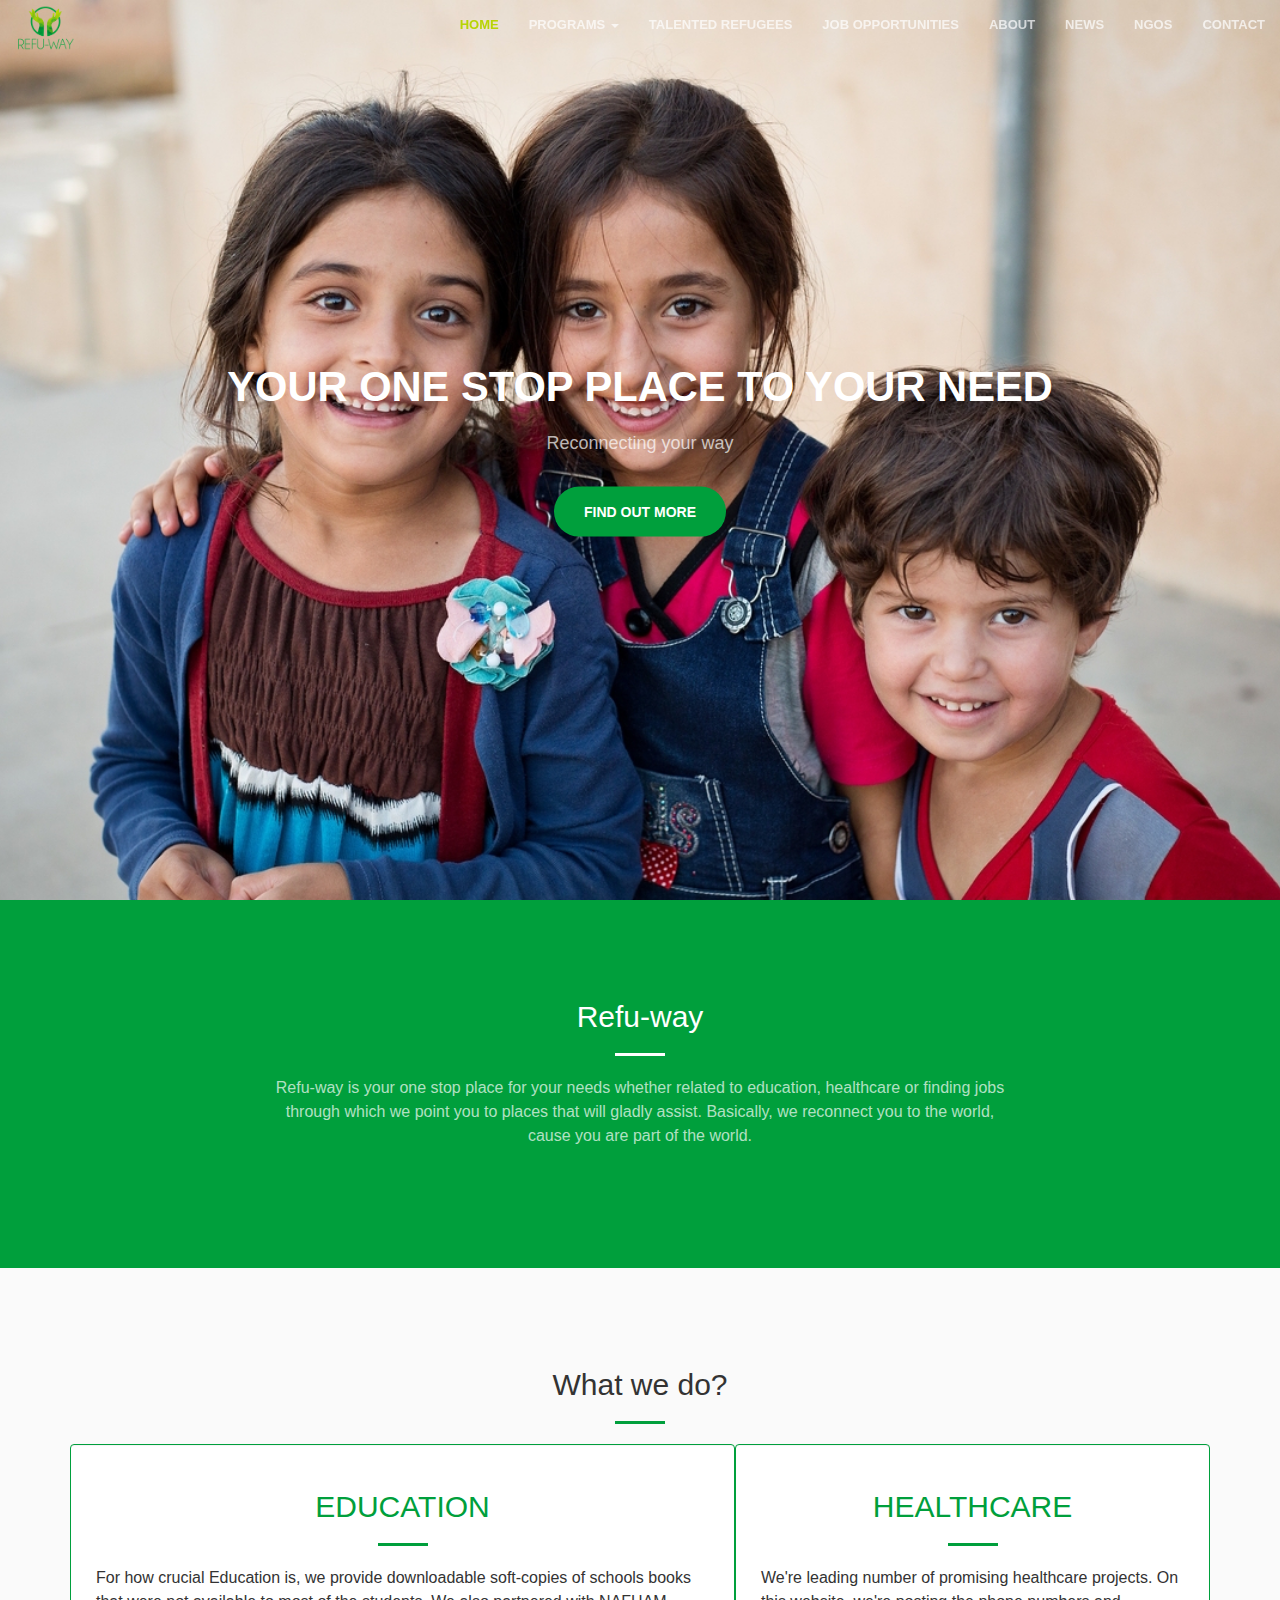
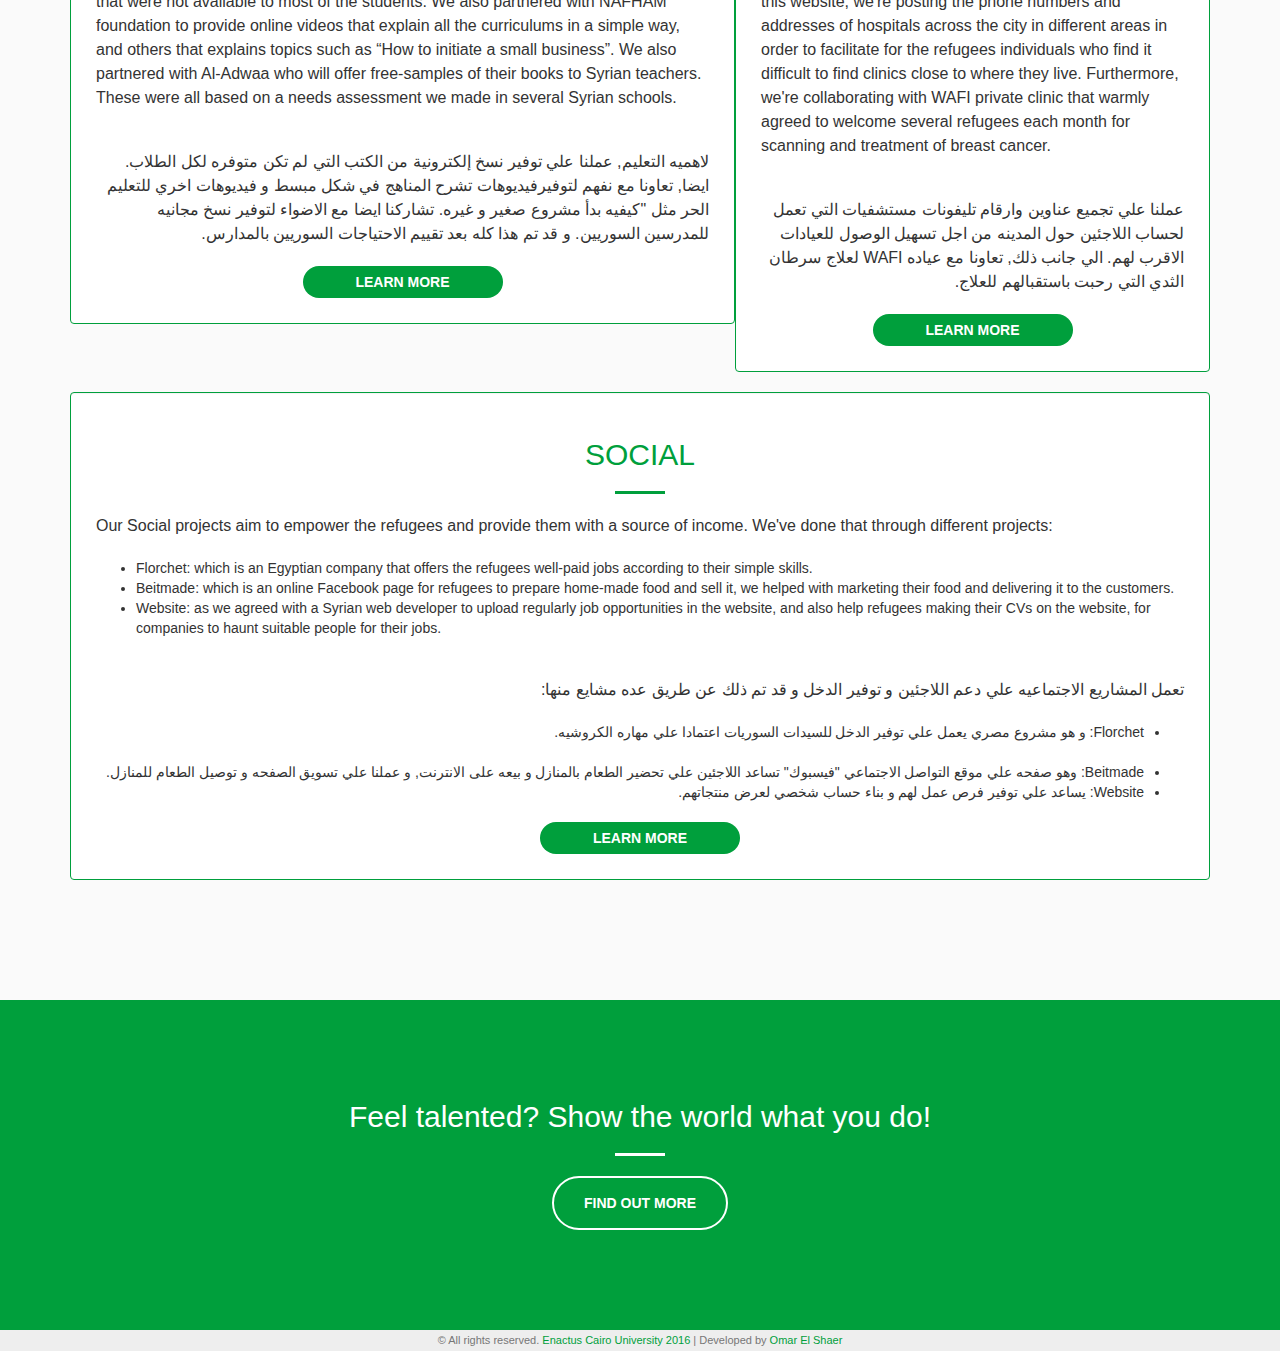
<file: index.html>
<!DOCTYPE html>
<html lang="en">
    <head>
        <meta charset="utf-8">
        <title>Refu-Way</title>
        <meta name="description" content="">
        <meta name="author" content="">
        <meta name="twitter:card" value="summary">
        <meta property="og:title" content="" />
        <meta property="og:url" content="/"/>
        <meta property="og:image" content="" />
        <link rel="shortcut icon" href="">
        <meta name="viewport" content="width=device-width, initial-scale=1.0, maximum-scale=1.0, user-scalable=no" />
        <meta name="apple-mobile-web-app-status-bar-style" content="black" />
        <link rel="stylesheet" href="css/bootstrap.css">
        <link rel="stylesheet" href="css/style.css">
    </head>

<body id="page-top">

    <nav id="mainNav" class="navbar navbar-default navbar-fixed-top">
        <div class="container-fluid">
            <!-- Brand and toggle get grouped for better mobile display -->
            <div class="navbar-header">
                <button type="button" class="navbar-toggle collapsed" data-toggle="collapse" data-target="#bs-example-navbar-collapse-1">
                    <span class="sr-only">Toggle navigation</span>
                    <span class="icon-bar"></span>
                    <span class="icon-bar"></span>
                    <span class="icon-bar"></span>
                </button>
                <a class="navbar-brand page-scroll" href="http://refu-way.com">
                  <img alt="Brand" src="assets/logo.png" width="60">
                </a>
            </div>

            <!-- Collect the nav links, forms, and other content for toggling -->
            <div class="collapse navbar-collapse" id="bs-example-navbar-collapse-1">
                <ul class="nav navbar-nav navbar-right">
                    <li class="active">
                        <a href="http://refu-way.com">Home</a>
                    </li>
                    <li class="dropdown">
                      <a href="#" class="dropdown-toggle" data-toggle="dropdown" role="button" aria-haspopup="true" aria-expanded="false">Programs <span class="caret"></span></a>
                      <ul class="dropdown-menu">
                        <li><a href="programs/education.html">Education</a></li>
                        <li><a href="programs/healthcare.html">Healthcare</a></li>
                        <li><a href="programs/social.html">Social</a></li>
                      </ul>
                    </li>
                    <li>
                        <a href="talented-refugees.html">Talented Refugees</a>
                    </li>
                    <li>
                        <a href="job-opportunities.html">Job Opportunities</a>
                    </li>
                    <li>
                        <a href="about.html">About</a>
                    </li>
                    <li>
                        <a href="news.html">News</a>
                    </li>
                    <li>
                        <a href="ngos.html">NGOs</a>
                    </li>
                    <li>
                        <a href="contact.html">Contact</a>
                    </li>
                </ul>
            </div>
            <!-- /.navbar-collapse -->
        </div>
        <!-- /.container-fluid -->
    </nav>

    <header>
        <div class="header-content">
            <div class="header-content-inner">
                <h1>Your one stop place to your need</h1><br>
                <p>Reconnecting your way</p>
                <a href="#desc" class="btn btn-primary btn-xl page-scroll">Find Out More</a>
            </div>
        </div>
    </header>


    <section class="bg-primary" id="desc">
        <div class="container">
            <div class="row">
                <div class="col-lg-8 col-lg-offset-2 text-center">
                    <h2 class="section-heading">Refu-way</h2>
                    <hr class="light">
                    <p class="text-faded">Refu-way is your one stop place for your needs whether related to education, healthcare or finding jobs through which we point you to places that will gladly assist. Basically, we reconnect you to the world, cause you are part of the world.</p>
                </div>
            </div>
        </div>
    </section>

    <section>
      <div class="container">
        <h2 class="section-heading text-center">What we do?</h2>
        <hr>
                <div class="well col-md-7">
                  <h2 class="green text-center">EDUCATION</h2><hr>
                  <p> 
                    For how crucial Education is, we provide downloadable soft-copies of schools books that were not available to most of the students. We also partnered with NAFHAM foundation to provide online videos that explain all the curriculums in a simple way, and others that explains topics such as “How to initiate a small business”. 
                    We also partnered with Al-Adwaa who will offer free-samples of their books to Syrian teachers. These were all based on a needs assessment we made in several Syrian schools. </p><br>
                  <p dir="rtl"> 
                    لاهميه التعليم, عملنا علي توفير نسخ إلكترونية من الكتب التي لم تكن متوفره لكل الطلاب. ايضا, تعاونا مع نفهم لتوفيرفيديوهات تشرح المناهج في شكل مبسط و فيديوهات اخري للتعليم الحر مثل "كيفيه بدأ مشروع صغير و غيره. تشاركنا ايضا مع الاضواء لتوفير نسخ مجانيه للمدرسين السوريين. و قد تم هذا كله بعد تقييم الاحتياجات السوريين بالمدارس.</p>
                  <a href="programs/education.html" class="btn center-block btn-primary btn-width">Learn more</a>
                </div>

               

                <div class="well col-md-5">
                  <h2 class="green text-center">HEALTHCARE</h2><hr>
                  <p> 
                    We're leading number of promising healthcare projects.
                    On this website, we're posting the phone numbers and addresses of hospitals across the city in different areas in order to facilitate for the refugees individuals who find it difficult to find clinics close to where they live.
                    Furthermore, we're collaborating with WAFI private clinic that warmly agreed to welcome several refugees each month for scanning and treatment of breast cancer.</p><br>
                  <p dir="rtl">
                    عملنا علي تجميع عناوين وارقام تليفونات مستشفيات التي تعمل لحساب اللاجئين حول المدينه من اجل تسهيل الوصول للعيادات الاقرب لهم. الي جانب ذلك, تعاونا مع عياده WAFI لعلاج سرطان الثدي التي رحبت باستقبالهم للعلاج.</p>
                  <a href="programs/healthcare.html" class="btn center-block btn-primary btn-width">Learn more</a>
                </div>

                

                <div class="well col-md-12">
                  <h2 class="green text-center">SOCIAL</h2><hr>
                  <p> 
                    Our Social projects aim to empower the refugees and provide them with a source of income. We've done that through different projects:<ul>
                    <li>Florchet: which is an Egyptian company that offers the refugees well-paid jobs according to their simple skills.  </li>
                    <li>Beitmade: which is an online Facebook page for refugees to prepare home-made food and sell it, we helped with marketing their food and delivering it to the customers.  </li>
                    <li>Website: as we agreed with a Syrian web developer to upload regularly job opportunities in the website, and also help refugees making their CVs on the website, for companies to haunt suitable people for their jobs.</li></ul>
                    </p><br>
                    <p dir="rtl">
                    تعمل المشاريع الاجتماعيه علي دعم اللاجئين و توفير الدخل و قد تم ذلك عن طريق عده مشايع منها: 
                    <ul dir="rtl">
                    <li>Florchet: و هو مشروع مصري يعمل علي توفير الدخل للسيدات السوريات اعتمادا علي مهاره الكروشيه.</li> 
                    <li>Beitmade: وهو صفحه علي موقع التواصل الاجتماعي "فيسبوك" تساعد اللاجئين علي تحضير الطعام بالمنازل و بيعه على الانترنت, و عملنا علي تسويق الصفحه و توصيل الطعام للمنازل. </li>
                    <li>Website: يساعد علي توفير فرص عمل لهم و بناء حساب شخصي لعرض منتجاتهم.</li>
                    </ul></p>
                <a href="programs/social.html" class="btn center-block btn-primary btn-width">Learn more</a>
                </div>
      </div>
    </section>

    <section class="bg-primary">
        <div class="container">
            <div class="row">
                <div class="col-lg-8 col-lg-offset-2 text-center">
                    <h2 class="section-heading">Feel talented? Show the world what you do!</h2><hr class="light">
                <a href="talented-refugees.html" class="btn btn-default btn-xl">Find out more</a>
                </div>
            </div>
        </div>
    </section>



<footer>
    <div class="container">
        <p class="text-center text-muted"> © All rights reserved. <a href="https://www.facebook.com/EnactusCairoUniversity" target="_blank"> Enactus Cairo University 2016</a> | Developed by <a href="mailto:omarelshaer93@gmail.com" title="omarelshaer93@gmail.com">Omar El Shaer</a></p>
    </div>
</footer>


        <script src="js/jquery.js"></script>
        <script src="js/bootstrap.min.js"></script>
        <script src="js/scrollreveal.min.js"></script>
        <script src="js/jquery.easing.min.js"></script>
        <script src="js/jquery.fittext.js"></script>
        <script src="js/creative.js"></script>

        <script>
  (function(i,s,o,g,r,a,m){i['GoogleAnalyticsObject']=r;i[r]=i[r]||function(){
  (i[r].q=i[r].q||[]).push(arguments)},i[r].l=1*new Date();a=s.createElement(o),
  m=s.getElementsByTagName(o)[0];a.async=1;a.src=g;m.parentNode.insertBefore(a,m)
  })(window,document,'script','https://www.google-analytics.com/analytics.js','ga');

  ga('create', 'UA-44698721-12', 'auto');
  ga('send', 'pageview');

</script>
    </body>
</html>
</file>
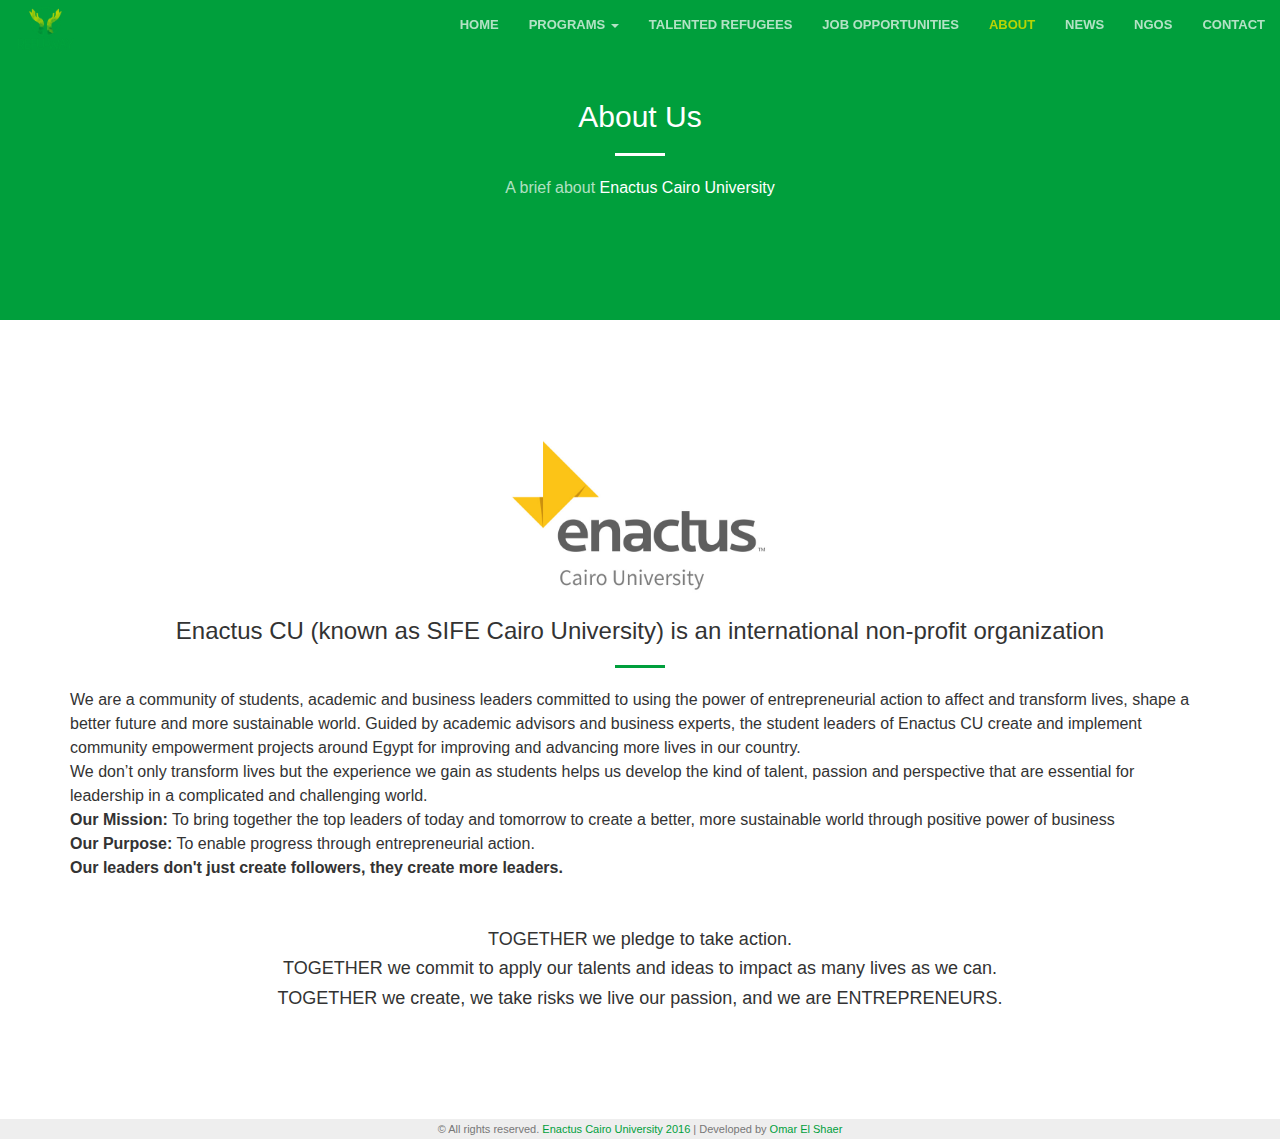
<file: about.html>
<!DOCTYPE html>
<html lang="en">
    <head>
        <meta charset="utf-8">
        <title>About | Refu-Way</title>
        <meta name="description" content="">
        <meta name="author" content="">
        <meta name="twitter:card" value="summary">
        <meta property="og:title" content="" />
        <meta property="og:url" content="/"/>
        <meta property="og:image" content="" />
        <link rel="shortcut icon" href="">
        <meta name="viewport" content="width=device-width, initial-scale=1.0, maximum-scale=1.0, user-scalable=no" />
        <meta name="apple-mobile-web-app-status-bar-style" content="black" />
        <link rel="stylesheet" href="css/bootstrap.css">
        <link rel="stylesheet" href="css/style.css">
    </head>

<body id="page-top">

    <nav id="mainNav" class="navbar navbar-default navbar-fixed-top">
        <div class="container-fluid">
            <!-- Brand and toggle get grouped for better mobile display -->
            <div class="navbar-header">
                <button type="button" class="navbar-toggle collapsed" data-toggle="collapse" data-target="#bs-example-navbar-collapse-1">
                    <span class="sr-only">Toggle navigation</span>
                    <span class="icon-bar"></span>
                    <span class="icon-bar"></span>
                    <span class="icon-bar"></span>
                </button>
                <a class="navbar-brand page-scroll" href="http://refu-way.com">
                  <img alt="Brand" src="assets/logo.png" width="60">
                </a>
            </div>

            <!-- Collect the nav links, forms, and other content for toggling -->
            <div class="collapse navbar-collapse" id="bs-example-navbar-collapse-1">
                <ul class="nav navbar-nav navbar-right">
                    <li>
                        <a href="http://refu-way.com">Home</a>
                    </li>
                    <li class="dropdown">
                      <a href="#" class="dropdown-toggle" data-toggle="dropdown" role="button" aria-haspopup="true" aria-expanded="false">Programs <span class="caret"></span></a>
                      <ul class="dropdown-menu">
                        <li><a href="programs/education.html">Education</a></li>
                        <li><a href="programs/healthcare.html">Healthcare</a></li>
                        <li><a href="programs/social.html">Social</a></li>
                      </ul>
                    </li>
                    <li>
                        <a href="talented-refugees.html">Talented Refugees</a>
                    </li>
                    <li>
                        <a href="job-opportunities.html">Job Opportunities</a>
                    </li>
                    <li class="active">
                        <a href="about.html">About</a>
                    </li>
                    <li>
                        <a href="news.html">News</a>
                    </li>
                    <li>
                        <a href="ngos.html">NGOs</a>
                    </li>
                    <li>
                        <a href="contact.html">Contact</a>
                    </li>
                </ul>
            </div>
            <!-- /.navbar-collapse -->
        </div>
        <!-- /.container-fluid -->
    </nav>



    <section class="bg-primary" id="desc">
        <div class="container">
            <div class="row">
                <div class="col-lg-8 col-lg-offset-2 text-center">
                    <h2 class="section-heading">About Us</h2>
                    <hr class="light">
                    <p class="text-faded">A brief about <a href="https://www.facebook.com/EnactusCairoUniversity" class="white" target="_blank"> Enactus Cairo University</a></p>
                </div>
            </div>
        </div>
    </section>

    <section class="bg-white-c">
      <div class="container">
        <h3 class="section-heading text-center"><a href="https://www.facebook.com/EnactusCairoUniversity" class="white center-block" target="_blank"> <img src="assets/enactuslogo.jpg" width="280"alt="enactus CU Logo"/></a>Enactus CU (known as SIFE Cairo University) is an international non-profit organization</h3>
        <hr>
        <p>We are a community of students, academic and business leaders committed to using the power of entrepreneurial action to affect and transform lives, shape a better future and more sustainable world. Guided by academic advisors and business experts, the student leaders of Enactus CU create and implement community empowerment projects around Egypt for improving and advancing more lives in our country.<br>

We don’t only transform lives but the experience we gain as students helps us develop the kind of talent, passion and perspective that are essential for leadership in a complicated and challenging world.<br>

<strong>Our Mission:</strong> To bring together the top leaders of today and tomorrow to create a better, more sustainable world through positive power of business<br>
<strong>Our Purpose:</strong> To enable progress through entrepreneurial action.<br>
<strong>Our leaders don't just create followers, they create more leaders.</strong></p>
<br>
<h4 class="text-center">TOGETHER we pledge to take action.</h4>
<h4 class="text-center">TOGETHER we commit to apply our talents and ideas to impact as many lives as we can.</h4>
<h4 class="text-center">TOGETHER we create, we take risks we live our passion, and we are ENTREPRENEURS.
</h4>
      </div>
    </section>




<footer>
    <div class="container">
        <p class="text-center text-muted"> © All rights reserved. <a href="https://www.facebook.com/EnactusCairoUniversity" target="_blank"> Enactus Cairo University 2016</a> | Developed by <a href="mailto:omarelshaer93@gmail.com" title="omarelshaer93@gmail.com">Omar El Shaer</a></p>
    </div>
</footer>


        <script src="js/jquery.js"></script>
        <script src="js/bootstrap.min.js"></script>
        <script src="js/scrollreveal.min.js"></script>
        <script src="js/jquery.easing.min.js"></script>
        <script src="js/jquery.fittext.js"></script>
        <script src="js/creative.js"></script>
    </body>
</html>
</file>
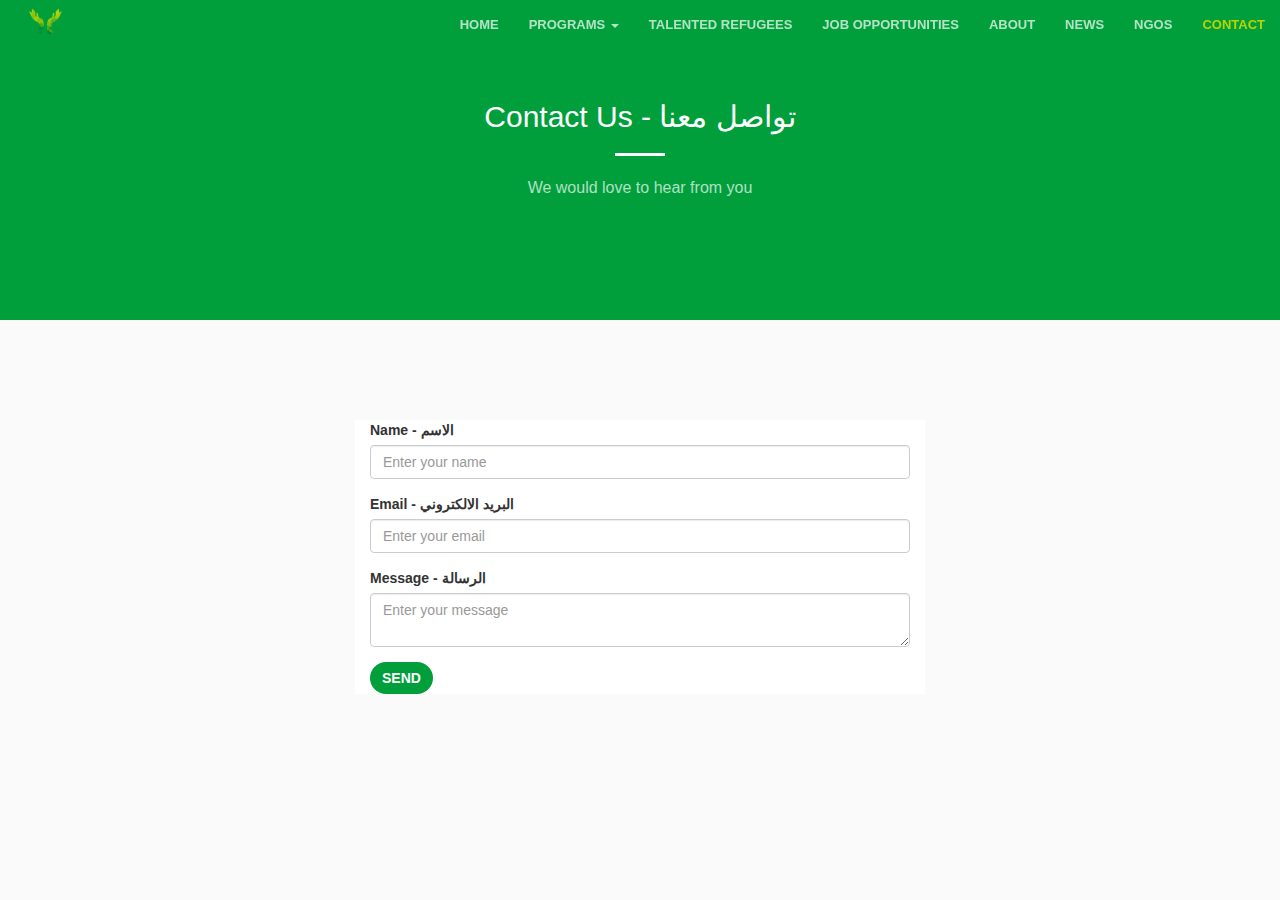
<file: contact.html>
<!DOCTYPE html>
<html lang="en">
    <head>
        <meta charset="utf-8">
        <title>Contact | Refu-Way</title>
        <meta name="description" content="refugees, enactus, enactus cairo university, enactus cu, syria, egypt, food, health, education, community">
        <meta name="author" content="Refu-way, One of Enactus Cairo University projects">
        <meta name="twitter:card" value="summary">
        <meta property="og:title" content="Refu-Way" />
        <meta property="og:url" content="http://refu-way.com"/>
        <meta property="og:image" content="assets/logo.png" />
        <link rel="shortcut icon" href="assets/favicon.ico">
        <meta name="viewport" content="width=device-width, initial-scale=1.0, maximum-scale=1.0, user-scalable=no" />
        <meta name="apple-mobile-web-app-status-bar-style" content="black" />
        <link rel="stylesheet" href="css/bootstrap.css">
        <link rel="stylesheet" href="css/style.css">
    </head>

<body id="page-top">

    <nav id="mainNav" class="navbar navbar-default navbar-fixed-top">
        <div class="container-fluid">
            <!-- Brand and toggle get grouped for better mobile display -->
            <div class="navbar-header">
                <button type="button" class="navbar-toggle collapsed" data-toggle="collapse" data-target="#bs-example-navbar-collapse-1">
                    <span class="sr-only">Toggle navigation</span>
                    <span class="icon-bar"></span>
                    <span class="icon-bar"></span>
                    <span class="icon-bar"></span>
                </button>
                <a class="navbar-brand page-scroll" href="http://refu-way.com">
                  <img alt="Brand" src="assets/logo.png" width="60">
                </a>
            </div>

            <!-- Collect the nav links, forms, and other content for toggling -->
            <div class="collapse navbar-collapse" id="bs-example-navbar-collapse-1">
                <ul class="nav navbar-nav navbar-right">
                    <li>
                        <a href="http://refu-way.com">Home</a>
                    </li>
                    <li class="dropdown">
                      <a href="#" class="dropdown-toggle" data-toggle="dropdown" role="button" aria-haspopup="true" aria-expanded="false">Programs <span class="caret"></span></a>
                      <ul class="dropdown-menu">
                        <li><a href="programs/education.html">Education</a></li>
                        <li><a href="programs/healthcare.html">Healthcare</a></li>
                        <li><a href="programs/social.html">Social</a></li>
                      </ul>
                    </li>
                    <li>
                        <a href="talented-refugees.html">Talented Refugees</a>
                    </li>
                    <li>
                        <a href="job-opportunities.html">Job Opportunities</a>
                    </li>
                    <li>
                        <a href="about.html">About</a>
                    </li>
                    <li>
                        <a href="news.html">News</a>
                    </li>
                    <li>
                        <a href="ngos.html">NGOs</a>
                    </li>
                    <li class="active">
                        <a href="contact.html">Contact</a>
                    </li>
                </ul>
            </div>
            <!-- /.navbar-collapse -->
        </div>
        <!-- /.container-fluid -->
    </nav>

 


    <section class="bg-primary" id="desc">
        <div class="container">
            <div class="row">
                <div class="col-lg-8 col-lg-offset-2 text-center">
                    <h2 class="section-heading">Contact Us - تواصل معنا</h2>
                    <hr class="light">
                    <p class="text-faded">We would love to hear from you</p>
                </div>
            </div>
        </div>
    </section>

    <section>
      <div class="container">

                <form class="col-md-6 col-md-push-3 bg-white-c" >
                  <fieldset class="form-group">
                    <label for="Name">Name - الاسم</label>
                    <input type="text" class="form-control" id="Name" placeholder="Enter your name">
                  </fieldset>
                  <fieldset class="form-group">
                    <label for="email">Email - البريد الالكتروني</label>
                    <input type="email" class="form-control" id="email" placeholder="Enter your email">
                  </fieldset>
                  <fieldset class="form-group">
                    <label for="message">Message - الرسالة</label>
                    <textarea type="textarea" class="form-control" id="message" placeholder="Enter your message"></textarea>
                  </fieldset>

                    <button type="submit" class="btn btn-primary">Send</button>
                </form>

      </div>
    </section>






        <script src="js/jquery.js"></script>
        <script src="js/bootstrap.min.js"></script>
        <script src="js/scrollreveal.min.js"></script>
        <script src="js/jquery.easing.min.js"></script>
        <script src="js/jquery.fittext.js"></script>
        <script src="js/creative.js"></script>
    </body>
</html>
</file>
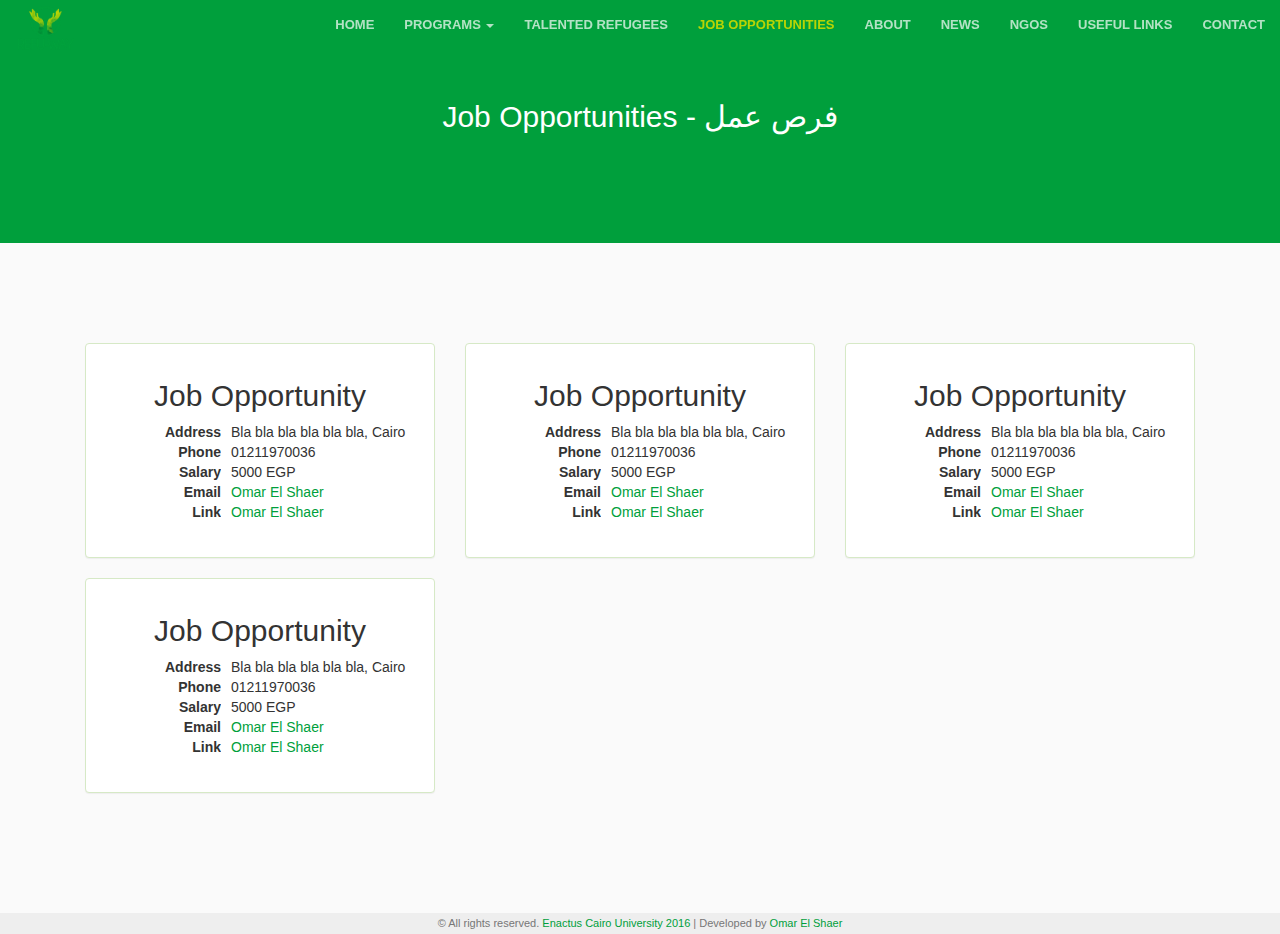
<file: job-opportunities.html>
<!DOCTYPE html>
<html lang="en">
    <head>
        <meta charset="utf-8">
        <title>Job Opportunitites | Refu-Way</title>
        <meta name="description" content="">
        <meta name="author" content="">
        <meta name="twitter:card" value="summary">
        <meta property="og:title" content="" />
        <meta property="og:url" content="/"/>
        <meta property="og:image" content="" />
        <link rel="shortcut icon" href="">
        <meta name="viewport" content="width=device-width, initial-scale=1.0, maximum-scale=1.0, user-scalable=no" />
        <meta name="apple-mobile-web-app-status-bar-style" content="black" />
        <link rel="stylesheet" href="css/bootstrap.css">
        <link rel="stylesheet" href="css/style.css">
    </head>

<body id="page-top">

    <nav id="mainNav" class="navbar navbar-default navbar-fixed-top">
        <div class="container-fluid">
            <!-- Brand and toggle get grouped for better mobile display -->
            <div class="navbar-header">
                <button type="button" class="navbar-toggle collapsed" data-toggle="collapse" data-target="#bs-example-navbar-collapse-1">
                    <span class="sr-only">Toggle navigation</span>
                    <span class="icon-bar"></span>
                    <span class="icon-bar"></span>
                    <span class="icon-bar"></span>
                </button>
                <a class="navbar-brand page-scroll" href="http://refu-way.com">
                  <img alt="Brand" src="assets/logo.png" width="60">
                </a>
            </div>

            <!-- Collect the nav links, forms, and other content for toggling -->
            <div class="collapse navbar-collapse" id="bs-example-navbar-collapse-1">
                <ul class="nav navbar-nav navbar-right">
                    <li>
                        <a href="http://refu-way.com">Home</a>
                    </li>
                    <li class="dropdown">
                      <a href="#" class="dropdown-toggle" data-toggle="dropdown" role="button" aria-haspopup="true" aria-expanded="false">Programs <span class="caret"></span></a>
                      <ul class="dropdown-menu">
                        <li><a href="programs/education.html">Education</a></li>
                        <li><a href="programs/healthcare.html">Healthcare</a></li>
                        <li><a href="programs/social.html">Social</a></li>
                      </ul>
                    </li>
                    <li>
                        <a href="talented-refugees.html">Talented Refugees</a>
                    </li>
                    <li class="active">
                        <a href="job-opportunities.html">Job Opportunities</a>
                    </li>
                    <li>
                        <a href="about.html">About</a>
                    </li>
                    <li>
                        <a href="news.html">News</a>
                    </li>
                    <li>
                        <a href="ngos.html">NGOs</a>
                    </li>
                    <li>
                        <a href="useful-links.html">Useful Links</a>
                    </li>
                    <li>
                        <a href="contact.html">Contact</a>
                    </li>
                </ul>
            </div>
            <!-- /.navbar-collapse -->
        </div>
        <!-- /.container-fluid -->
    </nav>



    <section class="bg-primary" id="desc">
        <div class="container">
            <div class="row">
                <div class="col-lg-8 col-lg-offset-2 text-center">
                    <h2 class="section-heading">Job Opportunities - فرص عمل</h2>
                </div>
            </div>
        </div>
    </section>

    <section>
        <div class="container">

            <div class="col-md-4">
                <div class="panel panel-success">
                    <div class="panel-body">
                        <h2 class="text-center">Job Opportunity</h2>
                        <dl class="dl-horizontal">
                          <dt>Address</dt>
                          <dd>Bla bla bla bla bla bla, Cairo</dd>
                          <dt>Phone</dt>
                          <dd>01211970036</dd>
                          <dt>Salary</dt>
                          <dd>5000 EGP</dd>
                          <dt>Email</dt>
                          <dd><a href="mailto:omarelshaer93@gmail.com" title="omarelshaer93@gmail.com">Omar El Shaer</a></dd>
                          <dt>Link</dt>
                          <dd><a href="" target="_blank">Omar El Shaer</a></dd>
                        </dl>
                    </div>
                </div>
            </div>            
            <div class="col-md-4">
                <div class="panel panel-success">
                    <div class="panel-body">
                        <h2 class="text-center">Job Opportunity</h2>
                        <dl class="dl-horizontal">
                          <dt>Address</dt>
                          <dd>Bla bla bla bla bla bla, Cairo</dd>
                          <dt>Phone</dt>
                          <dd>01211970036</dd>
                          <dt>Salary</dt>
                          <dd>5000 EGP</dd>
                          <dt>Email</dt>
                          <dd><a href="mailto:omarelshaer93@gmail.com" title="omarelshaer93@gmail.com">Omar El Shaer</a></dd>
                          <dt>Link</dt>
                          <dd><a href="" target="_blank">Omar El Shaer</a></dd>
                        </dl>
                    </div>
                </div>
            </div>            
            <div class="col-md-4">
                <div class="panel panel-success">
                    <div class="panel-body">
                        <h2 class="text-center">Job Opportunity</h2>
                        <dl class="dl-horizontal">
                          <dt>Address</dt>
                          <dd>Bla bla bla bla bla bla, Cairo</dd>
                          <dt>Phone</dt>
                          <dd>01211970036</dd>
                          <dt>Salary</dt>
                          <dd>5000 EGP</dd>
                          <dt>Email</dt>
                          <dd><a href="mailto:omarelshaer93@gmail.com" title="omarelshaer93@gmail.com">Omar El Shaer</a></dd>
                          <dt>Link</dt>
                          <dd><a href="" target="_blank">Omar El Shaer</a></dd>
                        </dl>
                    </div>
                </div>
            </div>

            <div class="clearfix"></div>

            <div class="col-md-4">
                <div class="panel panel-success">
                    <div class="panel-body">
                        <h2 class="text-center">Job Opportunity</h2>
                        <dl class="dl-horizontal">
                          <dt>Address</dt>
                          <dd>Bla bla bla bla bla bla, Cairo</dd>
                          <dt>Phone</dt>
                          <dd>01211970036</dd>
                          <dt>Salary</dt>
                          <dd>5000 EGP</dd>
                          <dt>Email</dt>
                          <dd><a href="mailto:omarelshaer93@gmail.com" title="omarelshaer93@gmail.com">Omar El Shaer</a></dd>
                          <dt>Link</dt>
                          <dd><a href="" target="_blank">Omar El Shaer</a></dd>
                        </dl>
                    </div>
                </div>
            </div>

        </div>
    </section>



<footer>
    <div class="container">
        <p class="text-center text-muted"> © All rights reserved. <a href="https://www.facebook.com/EnactusCairoUniversity" target="_blank"> Enactus Cairo University 2016</a> | Developed by <a href="mailto:omarelshaer93@gmail.com" title="omarelshaer93@gmail.com">Omar El Shaer</a></p>
    </div>
</footer>




        <script src="js/jquery.js"></script>
        <script src="js/bootstrap.min.js"></script>
        <script src="js/scrollreveal.min.js"></script>
        <script src="js/jquery.easing.min.js"></script>
        <script src="js/jquery.fittext.js"></script>
        <script src="js/creative.js"></script>
    </body>
</html>
</file>
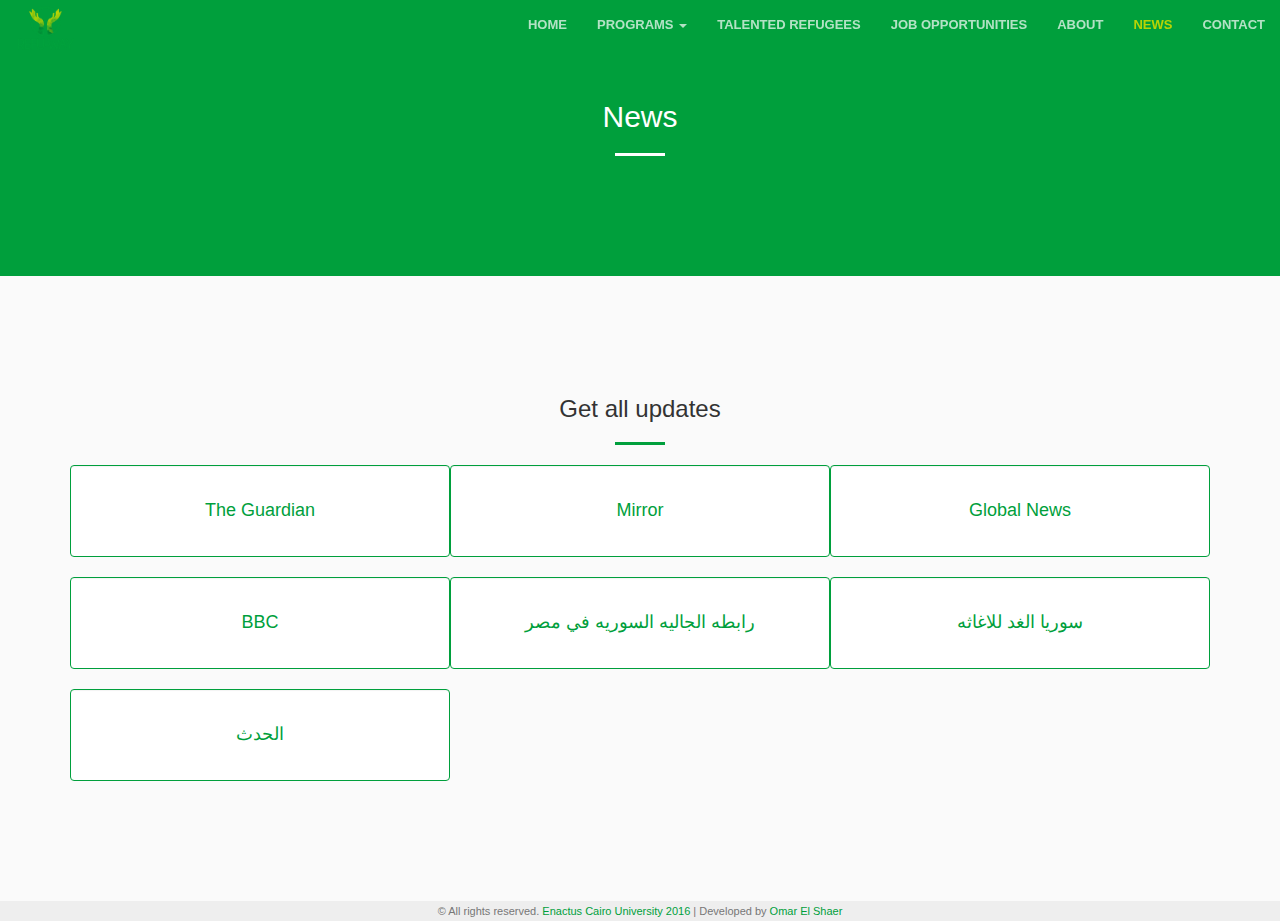
<file: news.html>
<!DOCTYPE html>
<html lang="en">
    <head>
        <meta charset="utf-8">
        <title>News | Refu-Way</title>
        <meta name="description" content="">
        <meta name="author" content="">
        <meta name="twitter:card" value="summary">
        <meta property="og:title" content="" />
        <meta property="og:url" content="/"/>
        <meta property="og:image" content="" />
        <link rel="shortcut icon" href="">
        <meta name="viewport" content="width=device-width, initial-scale=1.0, maximum-scale=1.0, user-scalable=no" />
        <meta name="apple-mobile-web-app-status-bar-style" content="black" />
        <link rel="stylesheet" href="css/bootstrap.css">
        <link rel="stylesheet" href="css/style.css">
    </head>

<body id="page-top">

    <nav id="mainNav" class="navbar navbar-default navbar-fixed-top">
        <div class="container-fluid">
            <!-- Brand and toggle get grouped for better mobile display -->
            <div class="navbar-header">
                <button type="button" class="navbar-toggle collapsed" data-toggle="collapse" data-target="#bs-example-navbar-collapse-1">
                    <span class="sr-only">Toggle navigation</span>
                    <span class="icon-bar"></span>
                    <span class="icon-bar"></span>
                    <span class="icon-bar"></span>
                </button>
                <a class="navbar-brand page-scroll" href="http://refu-way.com">
                  <img alt="Brand" src="assets/logo.png" width="60">
                </a>
            </div>

            <!-- Collect the nav links, forms, and other content for toggling -->
            <div class="collapse navbar-collapse" id="bs-example-navbar-collapse-1">
                <ul class="nav navbar-nav navbar-right">
                    <li>
                        <a href="http://refu-way.com">Home</a>
                    </li>
                    <li class="dropdown">
                      <a href="#" class="dropdown-toggle" data-toggle="dropdown" role="button" aria-haspopup="true" aria-expanded="false">Programs <span class="caret"></span></a>
                      <ul class="dropdown-menu">
                        <li><a href="programs/education.html">Education</a></li>
                        <li><a href="programs/healthcare.html">Healthcare</a></li>
                        <li><a href="programs/social.html">Social</a></li>
                      </ul>
                    </li>
                    <li>
                        <a href="talented-refugees.html">Talented Refugees</a>
                    </li>
                    <li>
                        <a href="job-opportunities.html">Job Opportunities</a>
                    </li>
                    <li>
                        <a href="about.html">About</a>
                    </li>
                    <li class="active">
                        <a href="news.html">News</a>
                    </li>
                    <li>
                        <a href="contact.html">Contact</a>
                    </li>
                </ul>
            </div>
            <!-- /.navbar-collapse -->
        </div>
        <!-- /.container-fluid -->
    </nav>


    <section class="bg-primary" id="desc">
        <div class="container">
            <div class="row">
                <div class="col-lg-8 col-lg-offset-2 text-center">
                    <h2 class="section-heading">News</h2>
                    <hr class="light">
                </div>
            </div>
        </div>
    </section>

    <section>
      <div class="container">
        <h3 class="text-center">Get all updates</h3><hr>
        <a href="https://www.theguardian.com/world/refugees" target="_blank">
        <div class="well text-center col-md-4">
            <h4>The Guardian
            </h4>
        </div>
        </a>
        <a href="http://www.mirror.co.uk/all-about/refugee-crisis" target="_blank">
        <div class="well text-center col-md-4">
            <h4>Mirror
            </h4>
        </div>
        </a>
        <a href="http://globalnews.ca/tag/syrian-refugees/" target="_blank">
        <div class="well text-center col-md-4">
            <h4>Global News
            </h4>
        </div>
        </a>
        <div class="clearfix"></div>
        <a href="http://www.bbc.com/news/world-middle-east-32057601" target="_blank">
        <div class="well text-center col-md-4">
            <h4>BBC
            </h4>
        </div>
        </a>
        <a href=" https://ar-ar.facebook.com/Syrian.communit.in.Egypt" target="_blank">
        <div class="well text-center col-md-4">
            <h4>رابطه الجاليه السوريه في مصر

            </h4>
        </div>
        </a>
        <a href="http://www.syria-algad.org/?cat=17" target="_blank">
        <div class="well text-center col-md-4">
            <h4>
سوريا الغد للاغاثه
            </h4>
        </div>
        </a>
        <div class="clearfix"></div>
        <a href="http://www.alhadath.net/syria.html" target="_blank">
        <div class="well text-center col-md-4">
            <h4>
 الحدث
            </h4>
        </div>
        </a>

      </div>
    </section>



<footer>
    <div class="container">
        <p class="text-center text-muted"> © All rights reserved. <a href="https://www.facebook.com/EnactusCairoUniversity" target="_blank"> Enactus Cairo University 2016</a> | Developed by <a href="mailto:omarelshaer93@gmail.com" title="omarelshaer93@gmail.com">Omar El Shaer</a></p>
    </div>
</footer>




        <script src="js/jquery.js"></script>
        <script src="js/bootstrap.min.js"></script>
        <script src="js/scrollreveal.min.js"></script>
        <script src="js/jquery.easing.min.js"></script>
        <script src="js/jquery.fittext.js"></script>
        <script src="js/creative.js"></script>
    </body>
</html>
</file>
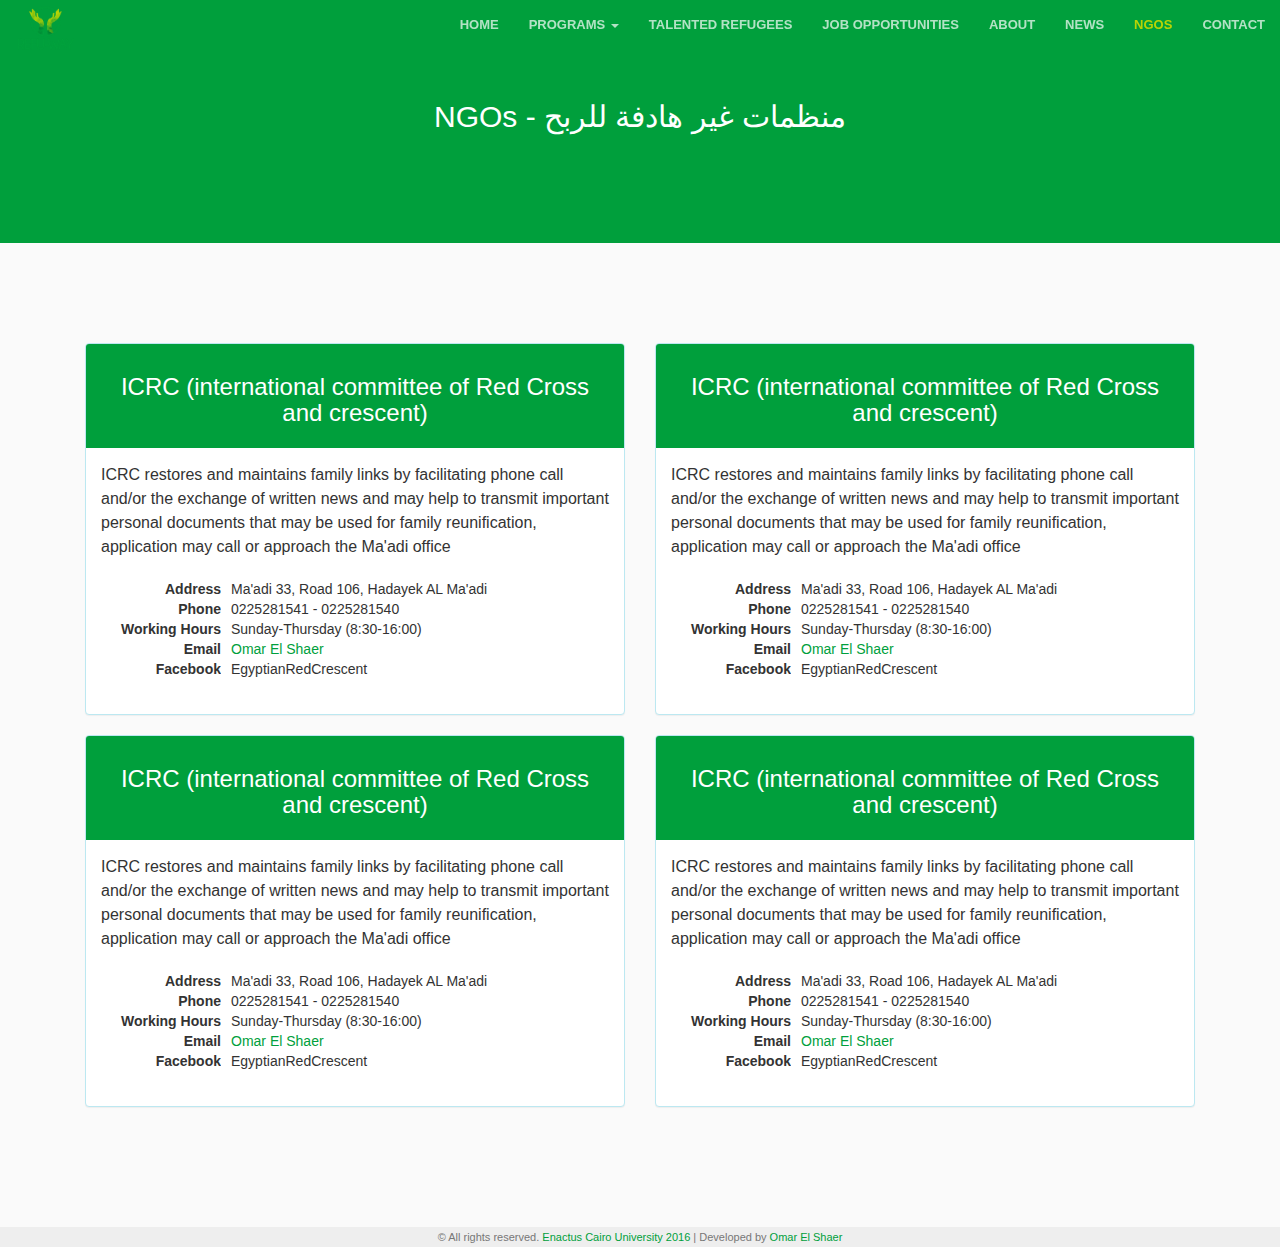
<file: ngos.html>
<!DOCTYPE html>
<html lang="en">
    <head>
        <meta charset="utf-8">
        <title>NGOS | Refu-Way</title>
        <meta name="description" content="">
        <meta name="author" content="">
        <meta name="twitter:card" value="summary">
        <meta property="og:title" content="" />
        <meta property="og:url" content="/"/>
        <meta property="og:image" content="" />
        <link rel="shortcut icon" href="">
        <meta name="viewport" content="width=device-width, initial-scale=1.0, maximum-scale=1.0, user-scalable=no" />
        <meta name="apple-mobile-web-app-status-bar-style" content="black" />
        <link rel="stylesheet" href="css/bootstrap.css">
        <link rel="stylesheet" href="css/style.css">
    </head>

<body id="page-top">

    <nav id="mainNav" class="navbar navbar-default navbar-fixed-top">
        <div class="container-fluid">
            <!-- Brand and toggle get grouped for better mobile display -->
            <div class="navbar-header">
                <button type="button" class="navbar-toggle collapsed" data-toggle="collapse" data-target="#bs-example-navbar-collapse-1">
                    <span class="sr-only">Toggle navigation</span>
                    <span class="icon-bar"></span>
                    <span class="icon-bar"></span>
                    <span class="icon-bar"></span>
                </button>
                <a class="navbar-brand page-scroll" href="http://refu-way.com">
                  <img alt="Brand" src="assets/logo.png" width="60">
                </a>
            </div>

            <!-- Collect the nav links, forms, and other content for toggling -->
            <div class="collapse navbar-collapse" id="bs-example-navbar-collapse-1">
                <ul class="nav navbar-nav navbar-right">
                    <li>
                        <a href="http://refu-way.com">Home</a>
                    </li>
                    <li class="dropdown">
                      <a href="#" class="dropdown-toggle" data-toggle="dropdown" role="button" aria-haspopup="true" aria-expanded="false">Programs <span class="caret"></span></a>
                      <ul class="dropdown-menu">
                        <li><a href="programs/education.html">Education</a></li>
                        <li><a href="programs/healthcare.html">Healthcare</a></li>
                        <li><a href="programs/social.html">Social</a></li>
                      </ul>
                    </li>
                    <li>
                        <a href="talented-refugees.html">Talented Refugees</a>
                    </li>
                    <li>
                        <a href="job-opportunities.html">Job Opportunities</a>
                    </li>
                    <li>
                        <a href="about.html">About</a>
                    </li>
                    <li>
                        <a href="news.html">News</a>
                    </li>
                    <li class="active">
                        <a href="ngos.html">NGOs</a>
                    </li>
                    <li>
                        <a href="contact.html">Contact</a>
                    </li>
                </ul>
            </div>
            <!-- /.navbar-collapse -->
        </div>
        <!-- /.container-fluid -->
    </nav>



    <section class="bg-primary" id="desc">
        <div class="container">
            <div class="row">
                <div class="col-lg-8 col-lg-offset-2 text-center">
                    <h2 class="section-heading">NGOs - منظمات غير هادفة للربح</h2>
                </div>
            </div>
        </div>
    </section>

    <section>
        <div class="container">

            <div class="col-md-6">
                <div class="panel panel-info">
                    <div class="panel-heading">
                        <h3 class="text-center">ICRC (international committee of Red Cross and crescent) </h3>
                    </div>
                    <div class="panel-body">
                      <p>ICRC restores and maintains family links by facilitating phone call and/or the exchange of written news and may help to transmit important personal documents that may be used for family reunification, application may call or approach the Ma'adi office </p>
                        <dl class="dl-horizontal">
                          <dt>Address</dt>
                          <dd>Ma'adi 33, Road 106, Hadayek AL Ma'adi </dd>
                          <dt>Phone</dt>
                          <dd>0225281541 - 0225281540</dd>
                          <dt>Working Hours</dt>
                          <dd>Sunday-Thursday (8:30-16:00)</dd>
                          <dt>Email</dt>
                          <dd><a href="mailto:omarelshaer93@gmail.com" title="omarelshaer93@gmail.com">Omar El Shaer</a></dd>
                          <dt>Facebook</dt>
                          <dd>EgyptianRedCrescent</dd>
                        </dl>
                    </div>
                </div>
            </div>   
            <div class="col-md-6">
                <div class="panel panel-info">
                    <div class="panel-heading">
                        <h3 class="text-center">ICRC (international committee of Red Cross and crescent) </h3>
                    </div>
                    <div class="panel-body">
                      <p>ICRC restores and maintains family links by facilitating phone call and/or the exchange of written news and may help to transmit important personal documents that may be used for family reunification, application may call or approach the Ma'adi office </p>
                        <dl class="dl-horizontal">
                          <dt>Address</dt>
                          <dd>Ma'adi 33, Road 106, Hadayek AL Ma'adi </dd>
                          <dt>Phone</dt>
                          <dd>0225281541 - 0225281540</dd>
                          <dt>Working Hours</dt>
                          <dd>Sunday-Thursday (8:30-16:00)</dd>
                          <dt>Email</dt>
                          <dd><a href="mailto:omarelshaer93@gmail.com" title="omarelshaer93@gmail.com">Omar El Shaer</a></dd>
                          <dt>Facebook</dt>
                          <dd>EgyptianRedCrescent</dd>
                        </dl>
                    </div>
                </div>
            </div>   


            <div class="clearfix"></div> 


            <div class="col-md-6">
                <div class="panel panel-info">
                    <div class="panel-heading">
                        <h3 class="text-center">ICRC (international committee of Red Cross and crescent) </h3>
                    </div>
                    <div class="panel-body">
                      <p>ICRC restores and maintains family links by facilitating phone call and/or the exchange of written news and may help to transmit important personal documents that may be used for family reunification, application may call or approach the Ma'adi office </p>
                        <dl class="dl-horizontal">
                          <dt>Address</dt>
                          <dd>Ma'adi 33, Road 106, Hadayek AL Ma'adi </dd>
                          <dt>Phone</dt>
                          <dd>0225281541 - 0225281540</dd>
                          <dt>Working Hours</dt>
                          <dd>Sunday-Thursday (8:30-16:00)</dd>
                          <dt>Email</dt>
                          <dd><a href="mailto:omarelshaer93@gmail.com" title="omarelshaer93@gmail.com">Omar El Shaer</a></dd>
                          <dt>Facebook</dt>
                          <dd>EgyptianRedCrescent</dd>
                        </dl>
                    </div>
                </div>
            </div>   

            
            <div class="col-md-6">
                <div class="panel panel-info">
                    <div class="panel-heading">
                        <h3 class="text-center">ICRC (international committee of Red Cross and crescent) </h3>
                    </div>
                    <div class="panel-body">
                      <p>ICRC restores and maintains family links by facilitating phone call and/or the exchange of written news and may help to transmit important personal documents that may be used for family reunification, application may call or approach the Ma'adi office </p>
                        <dl class="dl-horizontal">
                          <dt>Address</dt>
                          <dd>Ma'adi 33, Road 106, Hadayek AL Ma'adi </dd>
                          <dt>Phone</dt>
                          <dd>0225281541 - 0225281540</dd>
                          <dt>Working Hours</dt>
                          <dd>Sunday-Thursday (8:30-16:00)</dd>
                          <dt>Email</dt>
                          <dd><a href="mailto:omarelshaer93@gmail.com" title="omarelshaer93@gmail.com">Omar El Shaer</a></dd>
                          <dt>Facebook</dt>
                          <dd>EgyptianRedCrescent</dd>
                        </dl>
                    </div>
                </div>
            </div>   

        </div>
    </section>



<footer>
    <div class="container">
        <p class="text-center text-muted"> © All rights reserved. <a href="https://www.facebook.com/EnactusCairoUniversity" target="_blank"> Enactus Cairo University 2016</a> | Developed by <a href="mailto:omarelshaer93@gmail.com" title="omarelshaer93@gmail.com">Omar El Shaer</a></p>
    </div>
</footer>




        <script src="js/jquery.js"></script>
        <script src="js/bootstrap.min.js"></script>
        <script src="js/scrollreveal.min.js"></script>
        <script src="js/jquery.easing.min.js"></script>
        <script src="js/jquery.fittext.js"></script>
        <script src="js/creative.js"></script>
    </body>
</html>
</file>
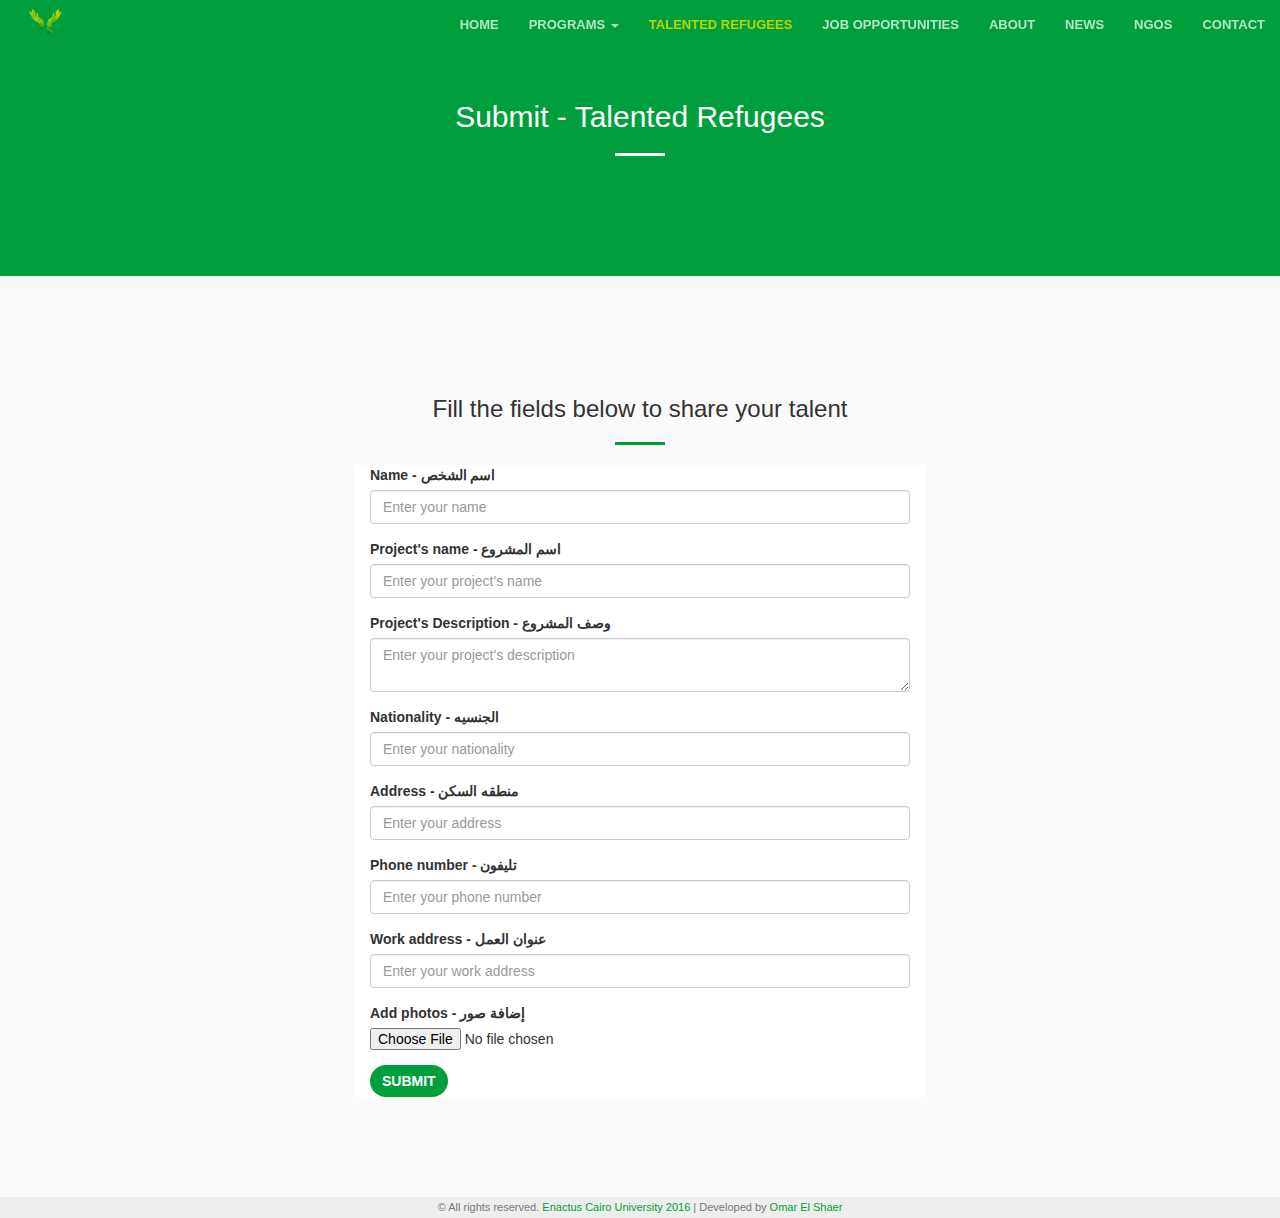
<file: submit.html>
<!DOCTYPE html>
<html lang="en">
    <head>
        <meta charset="utf-8">
        <title>Talented Refugees | Refu-Way</title>
        <meta name="description" content="">
        <meta name="author" content="">
        <meta name="twitter:card" value="summary">
        <meta property="og:title" content="" />
        <meta property="og:url" content="/"/>
        <meta property="og:image" content="" />
        <link rel="shortcut icon" href="">
        <meta name="viewport" content="width=device-width, initial-scale=1.0, maximum-scale=1.0, user-scalable=no" />
        <meta name="apple-mobile-web-app-status-bar-style" content="black" />
        <link rel="stylesheet" href="css/bootstrap.css">
        <link rel="stylesheet" href="css/style.css">
    </head>

<body id="page-top">

    <nav id="mainNav" class="navbar navbar-default navbar-fixed-top">
        <div class="container-fluid">
            <!-- Brand and toggle get grouped for better mobile display -->
            <div class="navbar-header">
                <button type="button" class="navbar-toggle collapsed" data-toggle="collapse" data-target="#bs-example-navbar-collapse-1">
                    <span class="sr-only">Toggle navigation</span>
                    <span class="icon-bar"></span>
                    <span class="icon-bar"></span>
                    <span class="icon-bar"></span>
                </button>
                <a class="navbar-brand page-scroll" href="http://refu-way.com">
                  <img alt="Brand" src="assets/logo.png" width="60">
                </a>
            </div>

            <!-- Collect the nav links, forms, and other content for toggling -->
            <div class="collapse navbar-collapse" id="bs-example-navbar-collapse-1">
                <ul class="nav navbar-nav navbar-right">
                    <li>
                        <a href="http://refu-way.com">Home</a>
                    </li>
                    <li class="dropdown">
                      <a href="#" class="dropdown-toggle" data-toggle="dropdown" role="button" aria-haspopup="true" aria-expanded="false">Programs <span class="caret"></span></a>
                      <ul class="dropdown-menu">
                        <li><a href="programs/education.html">Education</a></li>
                        <li><a href="programs/healthcare.html">Healthcare</a></li>
                        <li><a href="programs/social.html">Social</a></li>
                      </ul>
                    </li>
                    <li class="active">
                        <a href="talented-refugees.html">Talented Refugees</a>
                    </li>
                    <li>
                        <a href="job-opportunities.html">Job Opportunities</a>
                    </li>
                    <li>
                        <a href="about.html">About</a>
                    </li>
                    <li>
                        <a href="news.html">News</a>
                    </li>
                    <li>
                        <a href="ngos.html">NGOs</a>
                    </li>
                    <li>
                        <a href="contact.html">Contact</a>
                    </li>
                </ul>
            </div>
            <!-- /.navbar-collapse -->
        </div>
        <!-- /.container-fluid -->
    </nav>



    <section class="bg-primary" id="desc">
        <div class="container">
            <div class="row">
                <div class="col-lg-8 col-lg-offset-2 text-center">
                    <h2 class="section-heading">Submit - Talented Refugees</h2>
                    <hr class="light">
                </div>
            </div>
        </div>
    </section>



    <section class="bg-g">
        <div class="container">
            <h3 class="text-center">Fill the fields below to share your talent</h3>
            <hr>
                <form class="col-md-6 col-md-push-3 bg-white-c" >
                  <fieldset class="form-group">
                    <label for="Name">Name - اسم الشخص</label>
                    <input type="text" class="form-control" id="Name" placeholder="Enter your name">
                  </fieldset>
                  <fieldset class="form-group">
                    <label for="ProjectName">Project's name - اسم المشروع</label>
                    <input type="text" class="form-control" id="ProjectName" placeholder="Enter your project's name">
                  </fieldset>
                  <fieldset class="form-group">
                    <label for="Description">Project's Description - وصف المشروع</label>
                    <textarea type="textarea" class="form-control" id="Description" placeholder="Enter your project's description"></textarea>
                  </fieldset>
                  <fieldset class="form-group">
                    <label for="Nationality">Nationality - الجنسيه </label>
                    <input type="text" class="form-control" id="Nationality" placeholder="Enter your nationality">
                  </fieldset>
                  <fieldset class="form-group">
                    <label for="Address">Address - منطقه السكن  </label>
                    <input type="text" class="form-control" id="Address" placeholder="Enter your address">
                  </fieldset>
                  <fieldset class="form-group">
                    <label for="phone">Phone number - تليفون</label>
                    <input type="tel" class="form-control" id="phone" placeholder="Enter your phone number">
                  </fieldset>
                  <fieldset class="form-group">
                    <label for="workAddress">Work address - عنوان العمل </label>
                    <input type="text" class="form-control" id="workAddress" placeholder="Enter your work address">
                  </fieldset>
                  <fieldset class="form-group">
                    <label for="InputFile">Add photos - إضافة صور</label>
                    <input type="file" class="form-control-file" id="InputFile">
                    <small class="text-muted"></small>
                  </fieldset>

                    <button type="submit" class="btn btn-primary">Submit</button>
                </form>


        </div>
    </section>






<footer>
    <div class="container">
        <p class="text-center text-muted"> © All rights reserved. <a href="https://www.facebook.com/EnactusCairoUniversity" target="_blank"> Enactus Cairo University 2016</a> | Developed by <a href="mailto:omarelshaer93@gmail.com" title="omarelshaer93@gmail.com">Omar El Shaer</a></p>
    </div>
</footer>


        <script src="js/jquery.js"></script>
        <script src="js/bootstrap.min.js"></script>
        <script src="js/scrollreveal.min.js"></script>
        <script src="js/jquery.easing.min.js"></script>
        <script src="js/jquery.fittext.js"></script>
        <script src="js/creative.js"></script>
    </body>
</html>
</file>
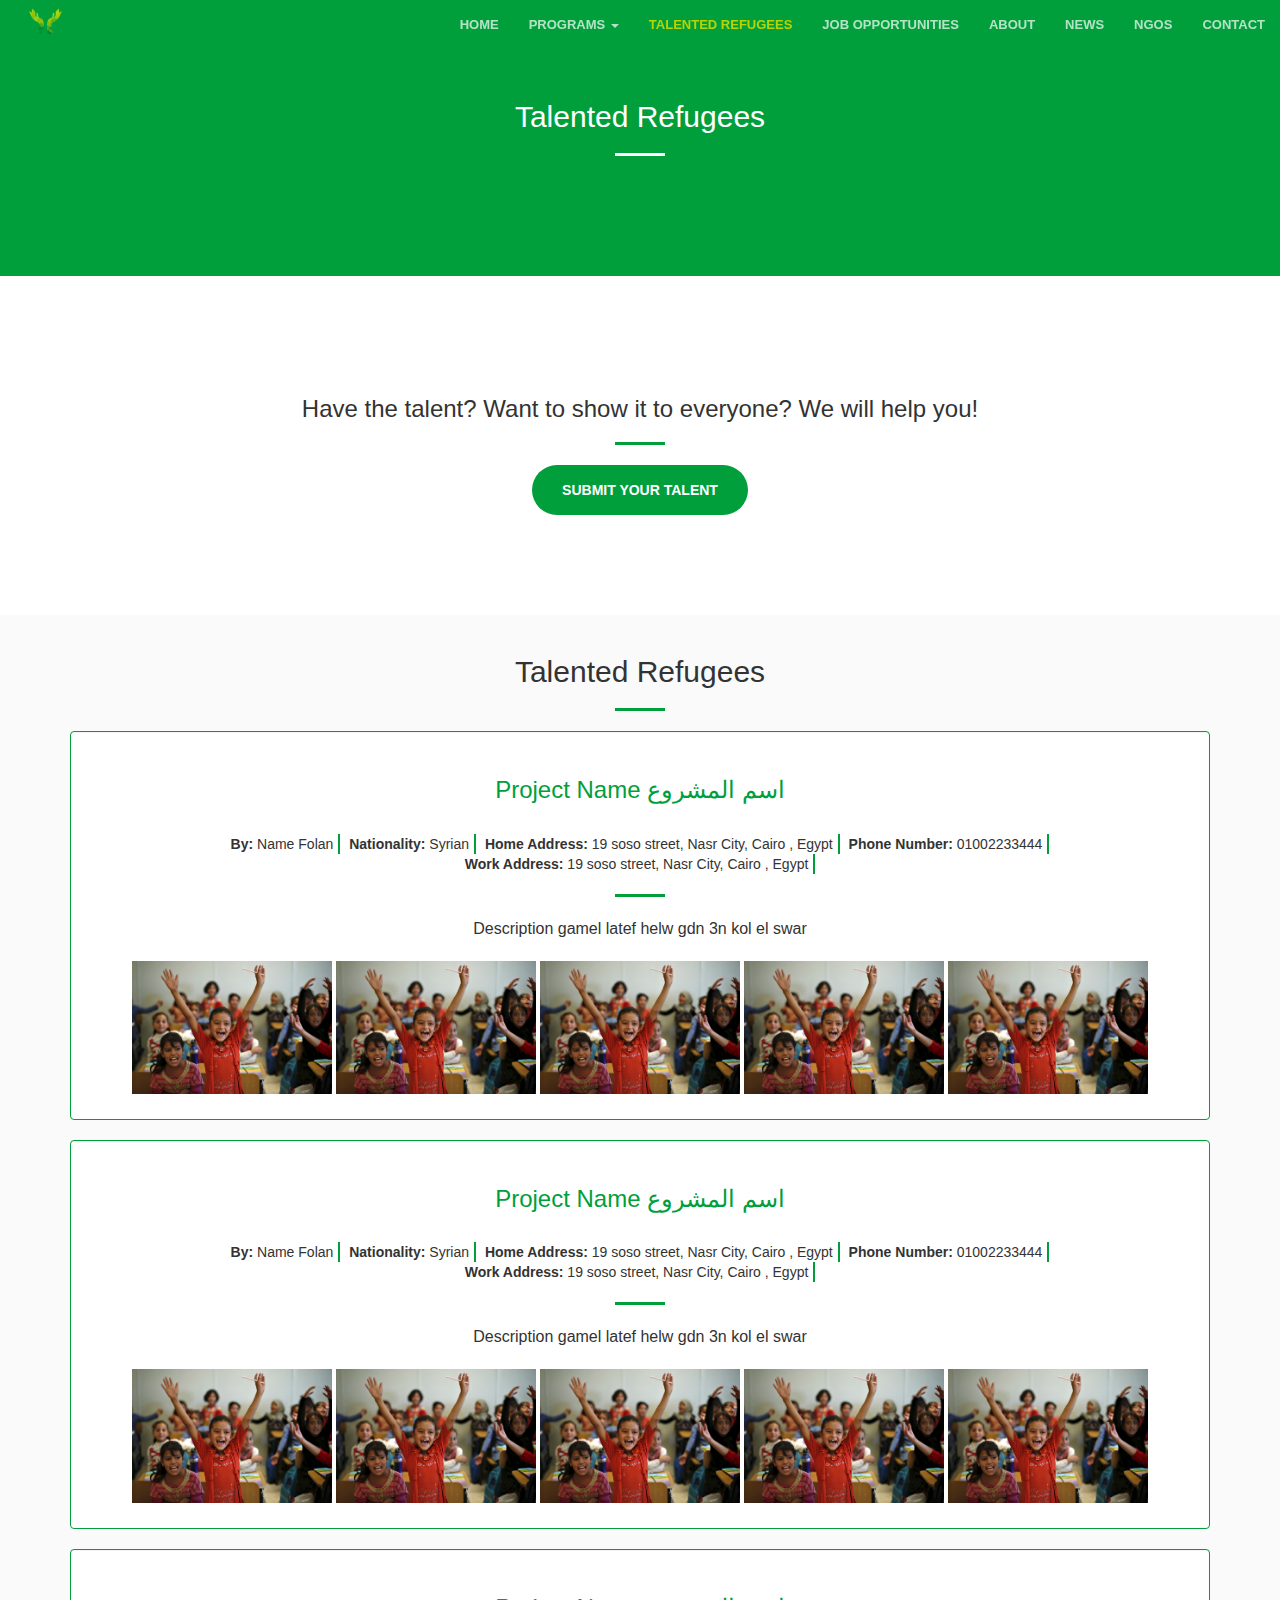
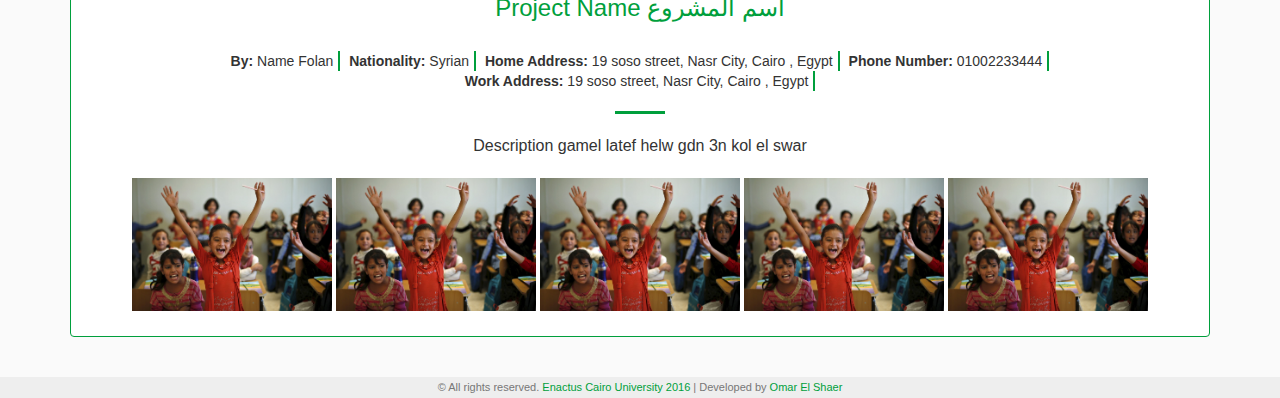
<file: talented-refugees.html>
<!DOCTYPE html>
<html lang="en">
    <head>
        <meta charset="utf-8">
        <title>Talented Refugees | Refu-Way</title>
        <meta name="description" content="">
        <meta name="author" content="">
        <meta name="twitter:card" value="summary">
        <meta property="og:title" content="" />
        <meta property="og:url" content="/"/>
        <meta property="og:image" content="" />
        <link rel="shortcut icon" href="">
        <meta name="viewport" content="width=device-width, initial-scale=1.0, maximum-scale=1.0, user-scalable=no" />
        <meta name="apple-mobile-web-app-status-bar-style" content="black" />
        <link rel="stylesheet" href="css/bootstrap.css">
        <link rel="stylesheet" href="css/style.css">
    </head>

<body id="page-top">

    <nav id="mainNav" class="navbar navbar-default navbar-fixed-top">
        <div class="container-fluid">
            <!-- Brand and toggle get grouped for better mobile display -->
            <div class="navbar-header">
                <button type="button" class="navbar-toggle collapsed" data-toggle="collapse" data-target="#bs-example-navbar-collapse-1">
                    <span class="sr-only">Toggle navigation</span>
                    <span class="icon-bar"></span>
                    <span class="icon-bar"></span>
                    <span class="icon-bar"></span>
                </button>
                <a class="navbar-brand page-scroll" href="http://refu-way.com">
                  <img alt="Brand" src="assets/logo.png" width="60">
                </a>
            </div>

            <!-- Collect the nav links, forms, and other content for toggling -->
            <div class="collapse navbar-collapse" id="bs-example-navbar-collapse-1">
                <ul class="nav navbar-nav navbar-right">
                    <li>
                        <a href="http://refu-way.com">Home</a>
                    </li>
                    <li class="dropdown">
                      <a href="#" class="dropdown-toggle" data-toggle="dropdown" role="button" aria-haspopup="true" aria-expanded="false">Programs <span class="caret"></span></a>
                      <ul class="dropdown-menu">
                        <li><a href="programs/education.html">Education</a></li>
                        <li><a href="programs/healthcare.html">Healthcare</a></li>
                        <li><a href="programs/social.html">Social</a></li>
                      </ul>
                    </li>
                    <li class="active">
                        <a href="talented-refugees.html">Talented Refugees</a>
                    </li>
                    <li>
                        <a href="job-opportunities.html">Job Opportunities</a>
                    </li>
                    <li>
                        <a href="about.html">About</a>
                    </li>
                    <li>
                        <a href="news.html">News</a>
                    </li>
                    <li>
                        <a href="ngos.html">NGOs</a>
                    </li>
                    <li>
                        <a href="contact.html">Contact</a>
                    </li>
                </ul>
            </div>
            <!-- /.navbar-collapse -->
        </div>
        <!-- /.container-fluid -->
    </nav>



    <section class="bg-primary" id="desc">
        <div class="container">
            <div class="row">
                <div class="col-lg-8 col-lg-offset-2 text-center">
                    <h2 class="section-heading">Talented Refugees</h2>
                    <hr class="light">
                </div>
            </div>
        </div>
    </section>

    <section class="bg-white-c">
        <div class="container text-center">
            <h3>Have the talent? Want to show it to everyone? We will help you!</h3>
            <hr>
                <a href="submit.html" class="btn btn-primary btn-xl">Submit your talent</a>
        </div>
    </section>

    <section class="bg-white bg-g">
        <div class="container">
            <h2 class="text-center">Talented Refugees</h2>
            <hr>

            <div class="well">
                <h3 class="text-center green">Project Name اسم المشروع</h3><br>
                <ul class="list-inline text-center">
                    <li><strong>By:</strong> Name Folan
                    </li>
                    <li><strong>Nationality:</strong> Syrian
                    </li>
                    <li><strong>Home Address:</strong> 19 soso street, Nasr City, Cairo , Egypt
                    </li>
                    <li><strong>Phone Number:</strong> 01002233444
                    </li>
                    <li><strong>Work Address:</strong> 19 soso street, Nasr City, Cairo , Egypt
                    </li>
                </ul>
                <hr>
                <div class="text-center">
                    <p>Description gamel latef helw gdn 3n kol el swar</p>
                    <a href="assets/education.jpg" target="_blank">
                        <img src="assets/education.jpg" alt="" width="200" />
                    </a>
                    <a href="assets/education.jpg" target="_blank">
                        <img src="assets/education.jpg" alt="" width="200" />
                    </a>
                    <a href="assets/education.jpg" target="_blank">
                        <img src="assets/education.jpg" alt="" width="200" />
                    </a>
                    <a href="assets/education.jpg" target="_blank">
                        <img src="assets/education.jpg" alt="" width="200" />
                    </a>
                    <a href="assets/education.jpg" target="_blank">
                        <img src="assets/education.jpg" alt="" width="200" />
                    </a>
                </div>
            </div>
            <div class="well">
                <h3 class="text-center green">Project Name اسم المشروع</h3><br>
                <ul class="list-inline text-center">
                    <li><strong>By:</strong> Name Folan
                    </li>
                    <li><strong>Nationality:</strong> Syrian
                    </li>
                    <li><strong>Home Address:</strong> 19 soso street, Nasr City, Cairo , Egypt
                    </li>
                    <li><strong>Phone Number:</strong> 01002233444
                    </li>
                    <li><strong>Work Address:</strong> 19 soso street, Nasr City, Cairo , Egypt
                    </li>
                </ul>
                <hr>
                <div class="text-center">
                    <p>Description gamel latef helw gdn 3n kol el swar</p>
                    <a href="assets/education.jpg" target="_blank">
                        <img src="assets/education.jpg" alt="" width="200" />
                    </a>
                    <a href="assets/education.jpg" target="_blank">
                        <img src="assets/education.jpg" alt="" width="200" />
                    </a>
                    <a href="assets/education.jpg" target="_blank">
                        <img src="assets/education.jpg" alt="" width="200" />
                    </a>
                    <a href="assets/education.jpg" target="_blank">
                        <img src="assets/education.jpg" alt="" width="200" />
                    </a>
                    <a href="assets/education.jpg" target="_blank">
                        <img src="assets/education.jpg" alt="" width="200" />
                    </a>
                </div>
            </div>
            <div class="well">
                <h3 class="text-center green">Project Name اسم المشروع</h3><br>
                <ul class="list-inline text-center">
                    <li><strong>By:</strong> Name Folan
                    </li>
                    <li><strong>Nationality:</strong> Syrian
                    </li>
                    <li><strong>Home Address:</strong> 19 soso street, Nasr City, Cairo , Egypt
                    </li>
                    <li><strong>Phone Number:</strong> 01002233444
                    </li>
                    <li><strong>Work Address:</strong> 19 soso street, Nasr City, Cairo , Egypt
                    </li>
                </ul>
                <hr>
                <div class="text-center">
                    <p>Description gamel latef helw gdn 3n kol el swar</p>
                    <a href="assets/education.jpg" target="_blank">
                        <img src="assets/education.jpg" alt="" width="200" />
                    </a>
                    <a href="assets/education.jpg" target="_blank">
                        <img src="assets/education.jpg" alt="" width="200" />
                    </a>
                    <a href="assets/education.jpg" target="_blank">
                        <img src="assets/education.jpg" alt="" width="200" />
                    </a>
                    <a href="assets/education.jpg" target="_blank">
                        <img src="assets/education.jpg" alt="" width="200" />
                    </a>
                    <a href="assets/education.jpg" target="_blank">
                        <img src="assets/education.jpg" alt="" width="200" />
                    </a>
                </div>
            </div>

        </div>
    </section>






<footer>
    <div class="container">
        <p class="text-center text-muted"> © All rights reserved. <a href="https://www.facebook.com/EnactusCairoUniversity" target="_blank"> Enactus Cairo University 2016</a> | Developed by <a href="mailto:omarelshaer93@gmail.com" title="omarelshaer93@gmail.com">Omar El Shaer</a></p>
    </div>
</footer>


        <script src="js/jquery.js"></script>
        <script src="js/bootstrap.min.js"></script>
        <script src="js/scrollreveal.min.js"></script>
        <script src="js/jquery.easing.min.js"></script>
        <script src="js/jquery.fittext.js"></script>
        <script src="js/creative.js"></script>
    </body>
</html>
</file>
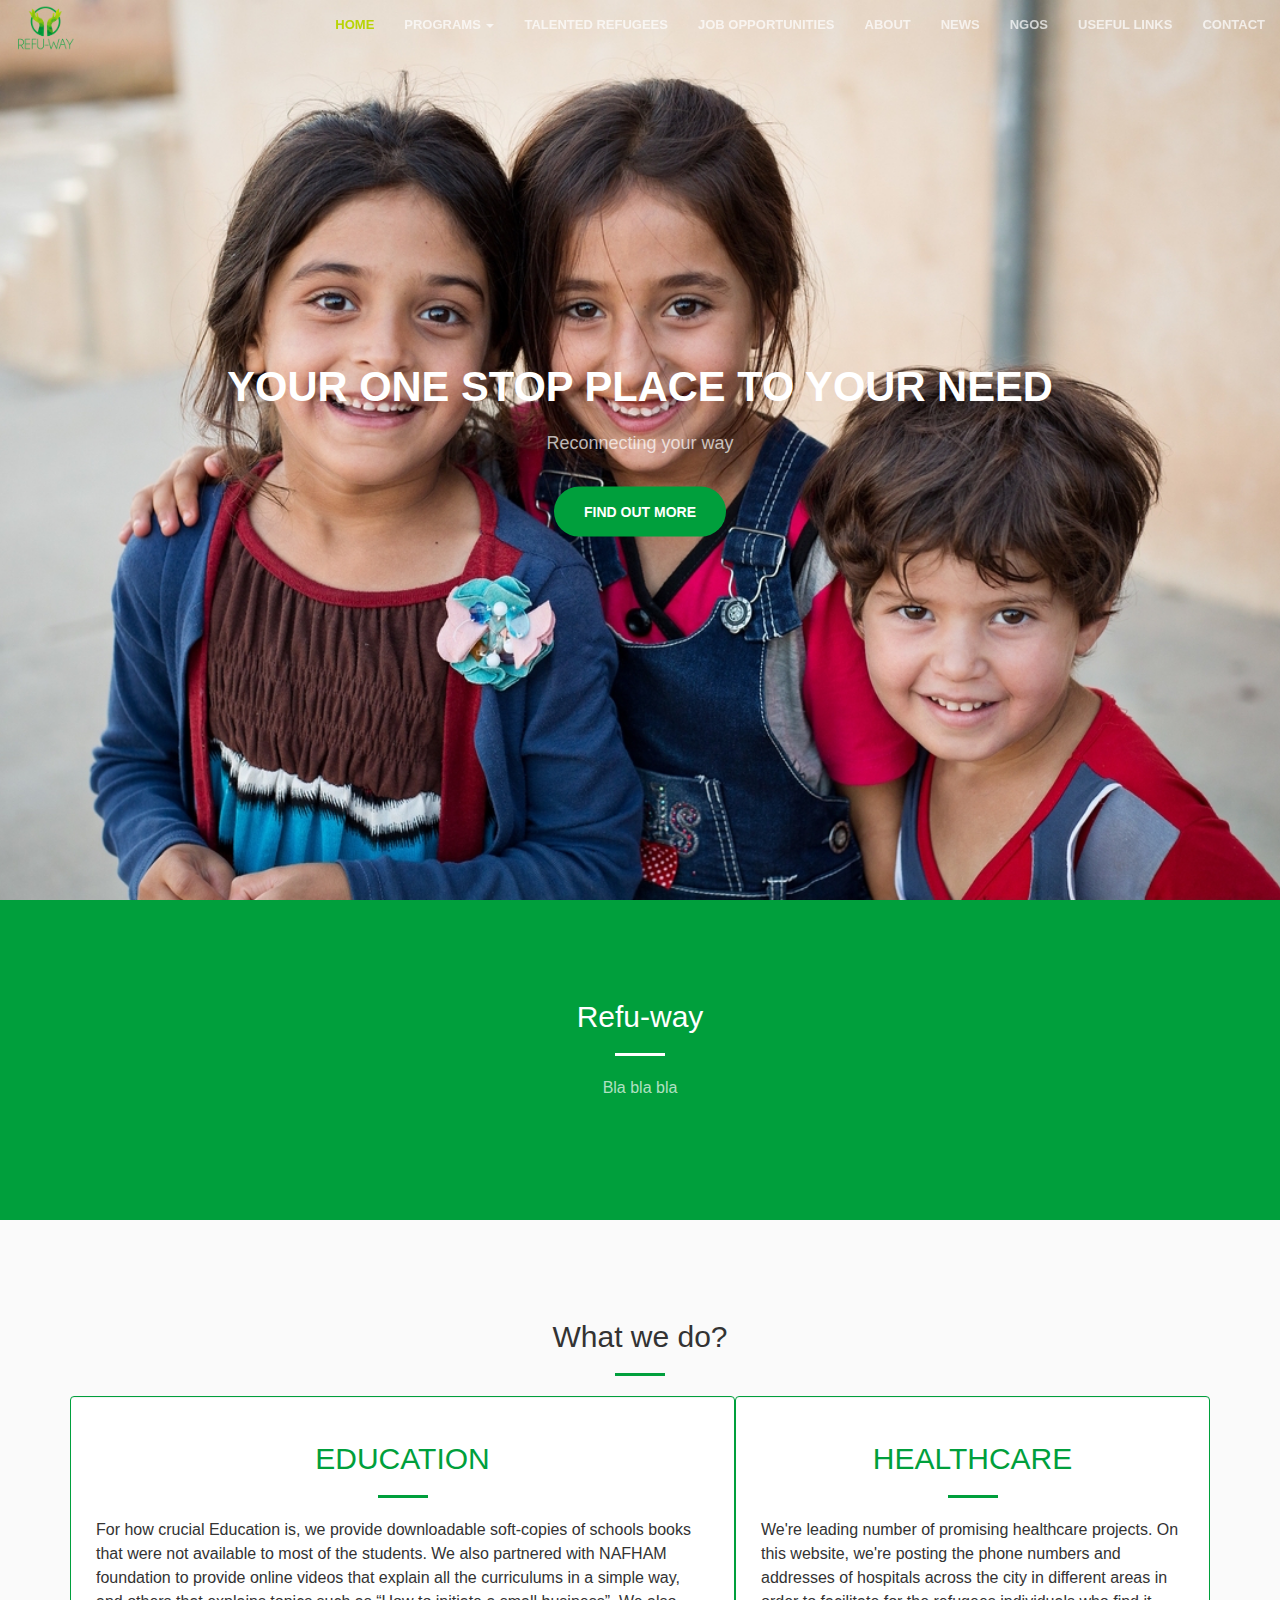
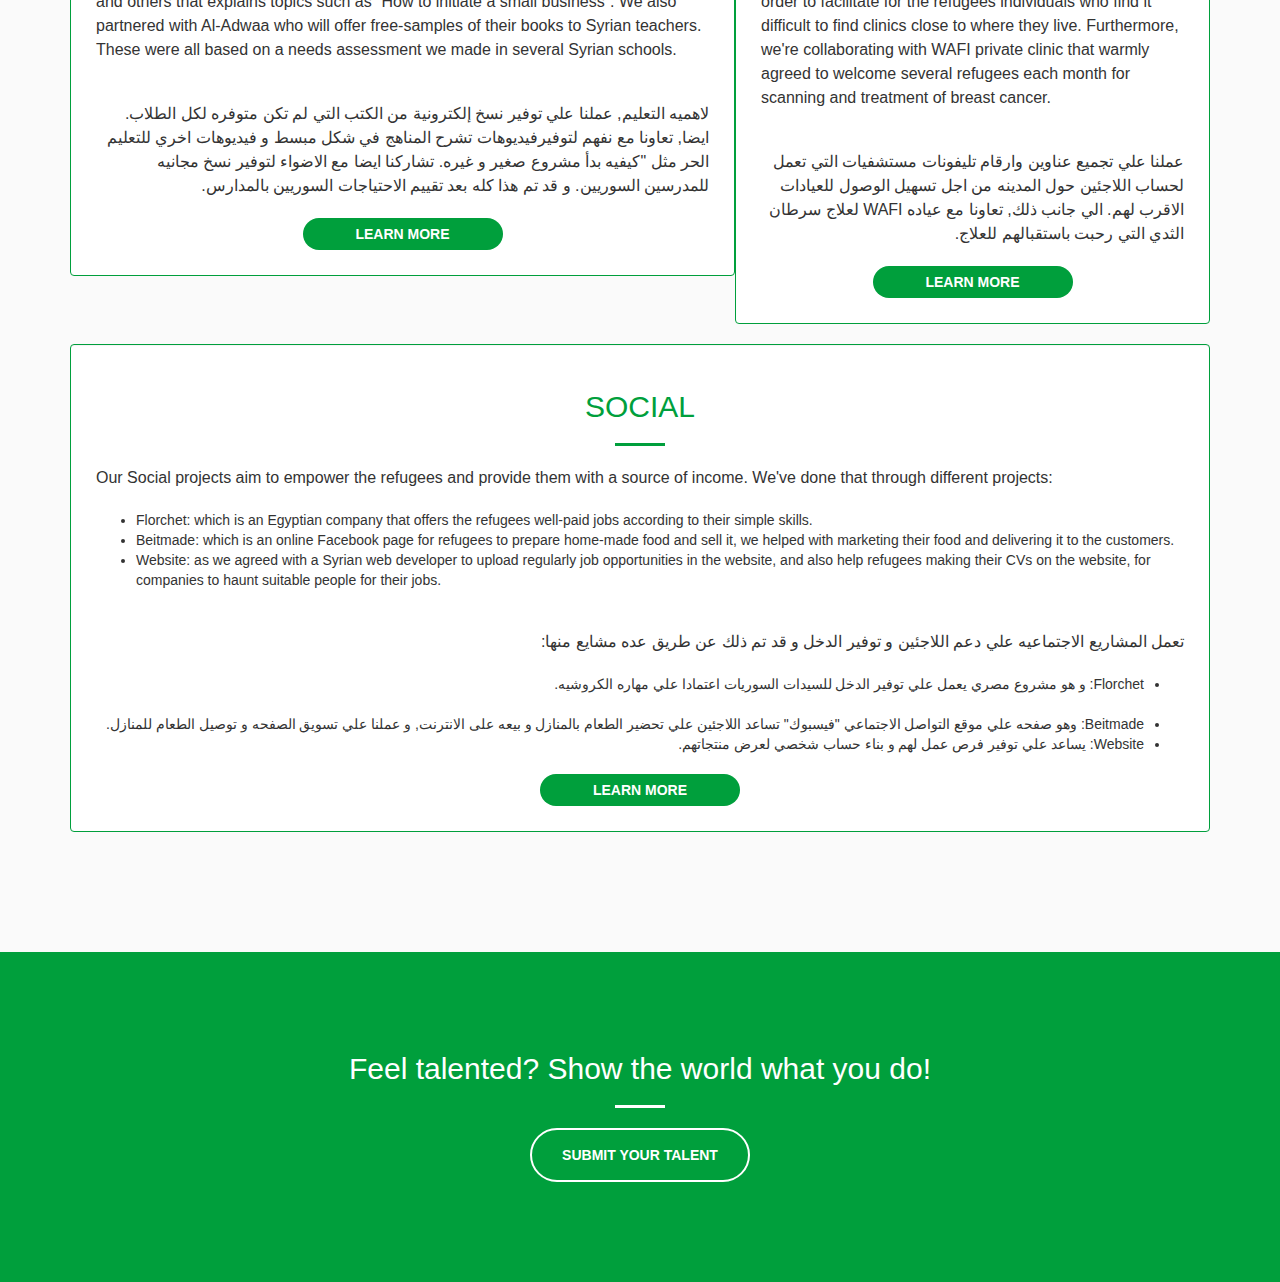
<file: useful-links.html>
<!DOCTYPE html>
<html lang="en">
    <head>
        <meta charset="utf-8">
        <title>Refu-Way</title>
        <meta name="description" content="">
        <meta name="author" content="">
        <meta name="twitter:card" value="summary">
        <meta property="og:title" content="" />
        <meta property="og:url" content="/"/>
        <meta property="og:image" content="" />
        <link rel="shortcut icon" href="">
        <meta name="viewport" content="width=device-width, initial-scale=1.0, maximum-scale=1.0, user-scalable=no" />
        <meta name="apple-mobile-web-app-status-bar-style" content="black" />
        <link rel="stylesheet" href="css/bootstrap.css">
        <link rel="stylesheet" href="css/style.css">
    </head>

<body id="page-top">

    <nav id="mainNav" class="navbar navbar-default navbar-fixed-top">
        <div class="container-fluid">
            <!-- Brand and toggle get grouped for better mobile display -->
            <div class="navbar-header">
                <button type="button" class="navbar-toggle collapsed" data-toggle="collapse" data-target="#bs-example-navbar-collapse-1">
                    <span class="sr-only">Toggle navigation</span>
                    <span class="icon-bar"></span>
                    <span class="icon-bar"></span>
                    <span class="icon-bar"></span>
                </button>
                <a class="navbar-brand page-scroll" href="http://refu-way.com">
                  <img alt="Brand" src="assets/logo.png" width="60">
                </a>
            </div>

            <!-- Collect the nav links, forms, and other content for toggling -->
            <div class="collapse navbar-collapse" id="bs-example-navbar-collapse-1">
                <ul class="nav navbar-nav navbar-right">
                    <li class="active">
                        <a href="http://refu-way.com">Home</a>
                    </li>
                    <li class="dropdown">
                      <a href="#" class="dropdown-toggle" data-toggle="dropdown" role="button" aria-haspopup="true" aria-expanded="false">Programs <span class="caret"></span></a>
                      <ul class="dropdown-menu">
                        <li><a href="programs/education.html">Education</a></li>
                        <li><a href="programs/healthcare.html">Healthcare</a></li>
                        <li><a href="programs/social.html">Social</a></li>
                      </ul>
                    </li>
                    <li>
                        <a href="talented-refugees.html">Talented Refugees</a>
                    </li>
                    <li>
                        <a href="job-opportunities.html">Job Opportunities</a>
                    </li>
                    <li>
                        <a href="about.html">About</a>
                    </li>
                    <li>
                        <a href="news.html">News</a>
                    </li>
                    <li>
                        <a href="ngos.html">NGOs</a>
                    </li>
                    <li>
                        <a href="useful-links.html">Useful Links</a>
                    </li>
                    <li>
                        <a href="contact.html">Contact</a>
                    </li>
                </ul>
            </div>
            <!-- /.navbar-collapse -->
        </div>
        <!-- /.container-fluid -->
    </nav>

    <header>
        <div class="header-content">
            <div class="header-content-inner">
                <h1>Your one stop place to your need</h1><br>
                <p>Reconnecting your way</p>
                <a href="#desc" class="btn btn-primary btn-xl page-scroll">Find Out More</a>
            </div>
        </div>
    </header>


    <section class="bg-primary" id="desc">
        <div class="container">
            <div class="row">
                <div class="col-lg-8 col-lg-offset-2 text-center">
                    <h2 class="section-heading">Refu-way</h2>
                    <hr class="light">
                    <p class="text-faded">Bla bla bla</p>
                </div>
            </div>
        </div>
    </section>

    <section>
      <div class="container">
        <h2 class="section-heading text-center">What we do?</h2>
        <hr>
                <div class="well col-md-7">
                  <h2 class="green text-center">EDUCATION</h2><hr>
                  <p> 
                    For how crucial Education is, we provide downloadable soft-copies of schools books that were not available to most of the students. We also partnered with NAFHAM foundation to provide online videos that explain all the curriculums in a simple way, and others that explains topics such as “How to initiate a small business”. 
                    We also partnered with Al-Adwaa who will offer free-samples of their books to Syrian teachers. These were all based on a needs assessment we made in several Syrian schools. </p><br>
                  <p dir="rtl"> 
                    لاهميه التعليم, عملنا علي توفير نسخ إلكترونية من الكتب التي لم تكن متوفره لكل الطلاب. ايضا, تعاونا مع نفهم لتوفيرفيديوهات تشرح المناهج في شكل مبسط و فيديوهات اخري للتعليم الحر مثل "كيفيه بدأ مشروع صغير و غيره. تشاركنا ايضا مع الاضواء لتوفير نسخ مجانيه للمدرسين السوريين. و قد تم هذا كله بعد تقييم الاحتياجات السوريين بالمدارس.</p>
                  <a href="programs/education.html" class="btn center-block btn-primary btn-width">Learn more</a>
                </div>

               

                <div class="well col-md-5">
                  <h2 class="green text-center">HEALTHCARE</h2><hr>
                  <p> 
                    We're leading number of promising healthcare projects.
                    On this website, we're posting the phone numbers and addresses of hospitals across the city in different areas in order to facilitate for the refugees individuals who find it difficult to find clinics close to where they live.
                    Furthermore, we're collaborating with WAFI private clinic that warmly agreed to welcome several refugees each month for scanning and treatment of breast cancer.</p><br>
                  <p dir="rtl">
                    عملنا علي تجميع عناوين وارقام تليفونات مستشفيات التي تعمل لحساب اللاجئين حول المدينه من اجل تسهيل الوصول للعيادات الاقرب لهم. الي جانب ذلك, تعاونا مع عياده WAFI لعلاج سرطان الثدي التي رحبت باستقبالهم للعلاج.</p>
                  <a href="programs/healthcare.html" class="btn center-block btn-primary btn-width">Learn more</a>
                </div>

                

                <div class="well col-md-12">
                  <h2 class="green text-center">SOCIAL</h2><hr>
                  <p> 
                    Our Social projects aim to empower the refugees and provide them with a source of income. We've done that through different projects:<ul>
                    <li>Florchet: which is an Egyptian company that offers the refugees well-paid jobs according to their simple skills.  </li>
                    <li>Beitmade: which is an online Facebook page for refugees to prepare home-made food and sell it, we helped with marketing their food and delivering it to the customers.  </li>
                    <li>Website: as we agreed with a Syrian web developer to upload regularly job opportunities in the website, and also help refugees making their CVs on the website, for companies to haunt suitable people for their jobs.</li></ul>
                    </p><br>
                    <p dir="rtl">
                    تعمل المشاريع الاجتماعيه علي دعم اللاجئين و توفير الدخل و قد تم ذلك عن طريق عده مشايع منها: 
                    <ul dir="rtl">
                    <li>Florchet: و هو مشروع مصري يعمل علي توفير الدخل للسيدات السوريات اعتمادا علي مهاره الكروشيه.</li> 
                    <li>Beitmade: وهو صفحه علي موقع التواصل الاجتماعي "فيسبوك" تساعد اللاجئين علي تحضير الطعام بالمنازل و بيعه على الانترنت, و عملنا علي تسويق الصفحه و توصيل الطعام للمنازل. </li>
                    <li>Website: يساعد علي توفير فرص عمل لهم و بناء حساب شخصي لعرض منتجاتهم.</li>
                    </ul></p>
                <a href="programs/social.html" class="btn center-block btn-primary btn-width">Learn more</a>
                </div>
      </div>
    </section>

    <section class="bg-primary">
        <div class="container">
            <div class="row">
                <div class="col-lg-8 col-lg-offset-2 text-center">
                    <h2 class="section-heading">Feel talented? Show the world what you do!</h2><hr class="light">
                <a href="" class="btn btn-default btn-xl">Submit your talent</a>
                </div>
            </div>
        </div>
    </section>





        <script src="js/jquery.js"></script>
        <script src="js/bootstrap.min.js"></script>
        <script src="js/scrollreveal.min.js"></script>
        <script src="js/jquery.easing.min.js"></script>
        <script src="js/jquery.fittext.js"></script>
        <script src="js/creative.js"></script>
    </body>
</html>
</file>
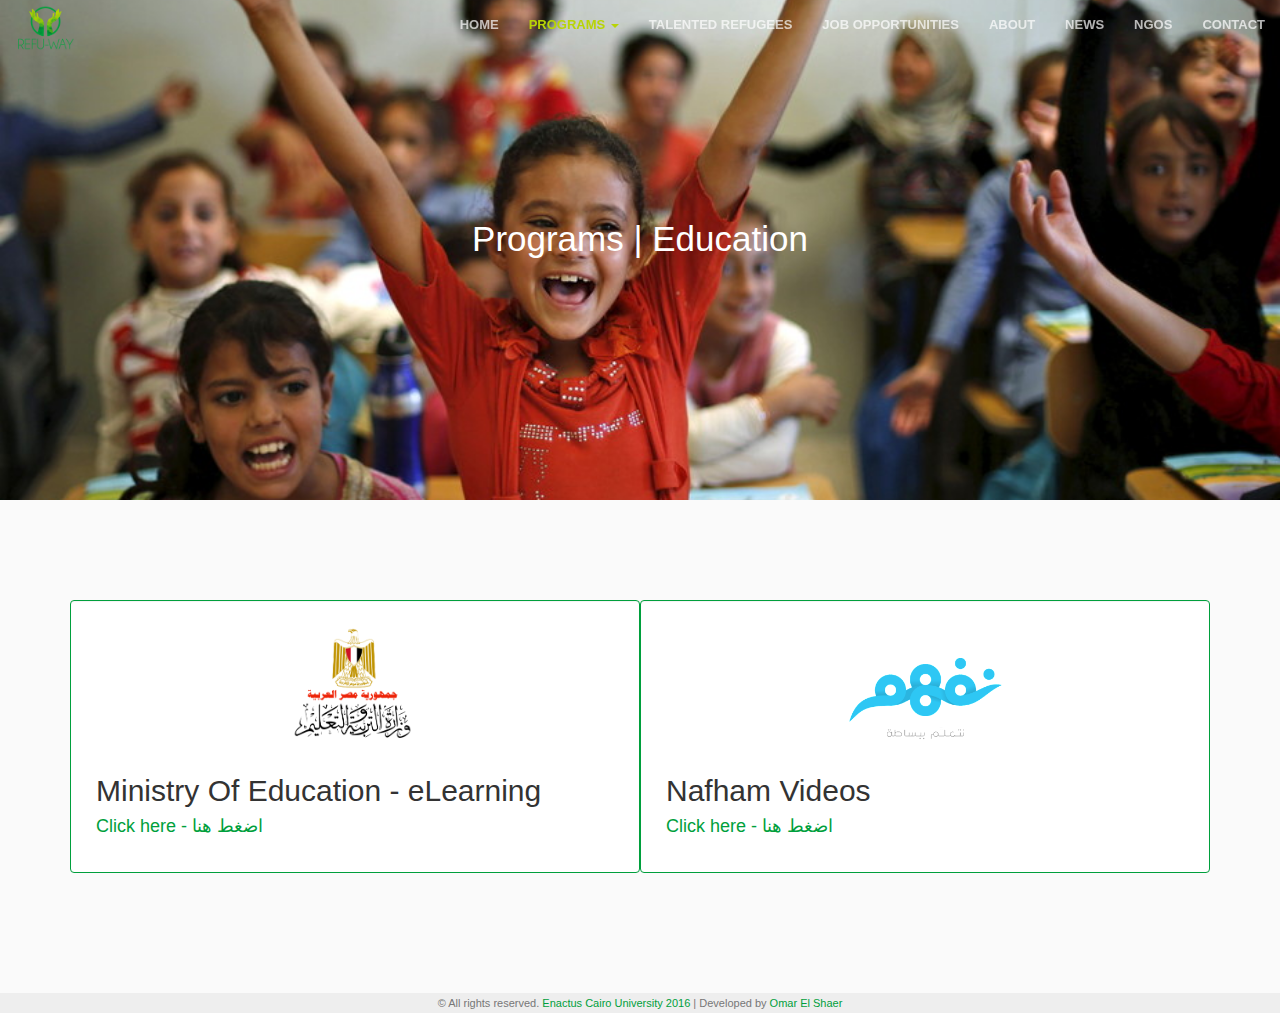
<file: programs/education.html>
<!DOCTYPE html>
<html lang="en">
    <head>
        <meta charset="utf-8">
        <title>Education | Refu-Way</title>
        <meta name="description" content="">
        <meta name="author" content="">
        <meta name="twitter:card" value="summary">
        <meta property="og:title" content="" />
        <meta property="og:url" content="/"/>
        <meta property="og:image" content="" />
        <link rel="shortcut icon" href="">
        <meta name="viewport" content="width=device-width, initial-scale=1.0, maximum-scale=1.0, user-scalable=no" />
        <meta name="apple-mobile-web-app-status-bar-style" content="black" />
        <link rel="stylesheet" href="../css/bootstrap.css">
        <link rel="stylesheet" href="../css/style.css">
    </head>

<body id="page-top">

    <nav id="mainNav" class="navbar navbar-default navbar-fixed-top">
        <div class="container-fluid">
            <!-- Brand and toggle get grouped for better mobile display -->
            <div class="navbar-header">
                <button type="button" class="navbar-toggle collapsed" data-toggle="collapse" data-target="#bs-example-navbar-collapse-1">
                    <span class="sr-only">Toggle navigation</span>
                    <span class="icon-bar"></span>
                    <span class="icon-bar"></span>
                    <span class="icon-bar"></span>
                </button>
                <a class="navbar-brand page-scroll" href="http://refu-way.com">
                  <img alt="Brand" src="../assets/logo.png" width="60">
                </a>
            </div>

            <!-- Collect the nav links, forms, and other content for toggling -->
            <div class="collapse navbar-collapse" id="bs-example-navbar-collapse-1">
                <ul class="nav navbar-nav navbar-right">
                    <li>
                        <a href="http://refu-way.com">Home</a>
                    </li>
                    <li class="dropdown active">
                      <a href="#" class="dropdown-toggle" data-toggle="dropdown" role="button" aria-haspopup="true" aria-expanded="false">Programs <span class="caret"></span></a>
                      <ul class="dropdown-menu">
                        <li class="active"><a href="education.html">Education</a></li>
                        <li><a href="healthcare.html">Healthcare</a></li>
                        <li><a href="social.html">Social</a></li>
                      </ul>
                    </li>
                    <li>
                        <a href="../talented-refugees.html">Talented Refugees</a>
                    </li>
                    <li>
                        <a href="../job-opportunities.html">Job Opportunities</a>
                    </li>
                    <li>
                        <a href="../about.html">About</a>
                    </li>
                    <li>
                        <a href="../news.html">News</a>
                    </li>
                    <li>
                        <a href="../ngos.html">NGOs</a>
                    </li>
                    <li>
                        <a href="../contact.html">Contact</a>
                    </li>
                </ul>
            </div>
            <!-- /.navbar-collapse -->
        </div>
        <!-- /.container-fluid -->
    </nav>



    <section class="bg-education">
        <div class="container">
            <div class="row">
                <div class="col-lg-8 col-lg-offset-2 text-center">
                    <h1 class="section-heading">Programs | Education</h1>
                </div>
            </div>
        </div>
    </section>

    <section>
        <div class="container">
            <div class="well col-md-6">
                    <img src="../assets/moe.png" class="img-responsive center-block" width="160"/>
                <h2>Ministry Of Education - eLearning</h2>
                <a href="http://elearning1.moe.gov.eg/" target="_blank"><h4>Click here - اضغط هنا</h4></a>
            </div>
            <div class="well col-md-6">
                    <img src="../assets/nafham.png" class="img-responsive center-block" width="217"/>
                <h2>Nafham Videos</h2>
                <a href="http://www.nafham.com/" target="_blank"><h4>Click here - اضغط هنا</h4></a>
            </div>
        </div>
    </section>




<footer>
    <div class="container">
        <p class="text-center text-muted"> © All rights reserved. <a href="https://www.facebook.com/EnactusCairoUniversity" target="_blank"> Enactus Cairo University 2016</a> | Developed by <a href="mailto:omarelshaer93@gmail.com" title="omarelshaer93@gmail.com">Omar El Shaer</a></p>
    </div>
</footer>

        <script src="../js/jquery.js"></script>
        <script src="../js/bootstrap.min.js"></script>
        <script src="../js/scrollreveal.min.js"></script>
        <script src="../js/jquery.easing.min.js"></script>
        <script src="../js/jquery.fittext.js"></script>
        <script src="../js/creative.js"></script>
    </body>
</html>
</file>
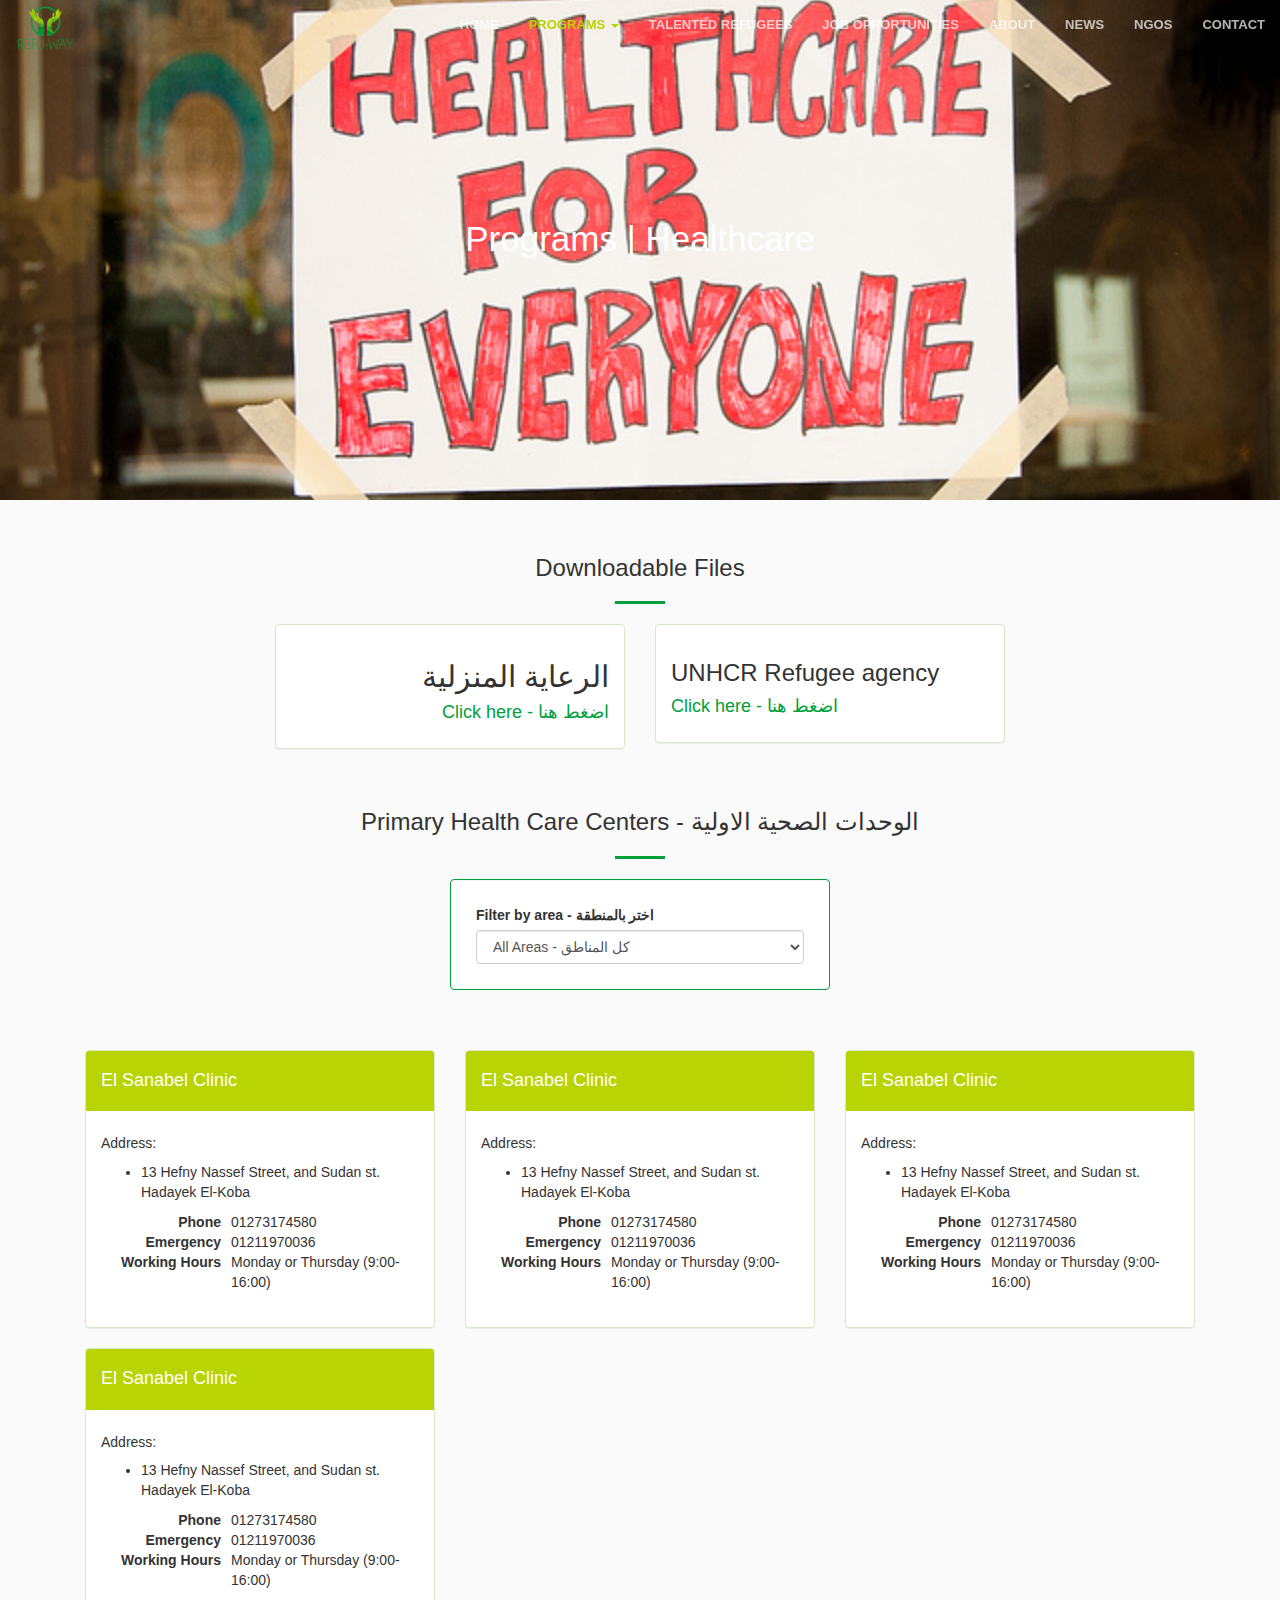
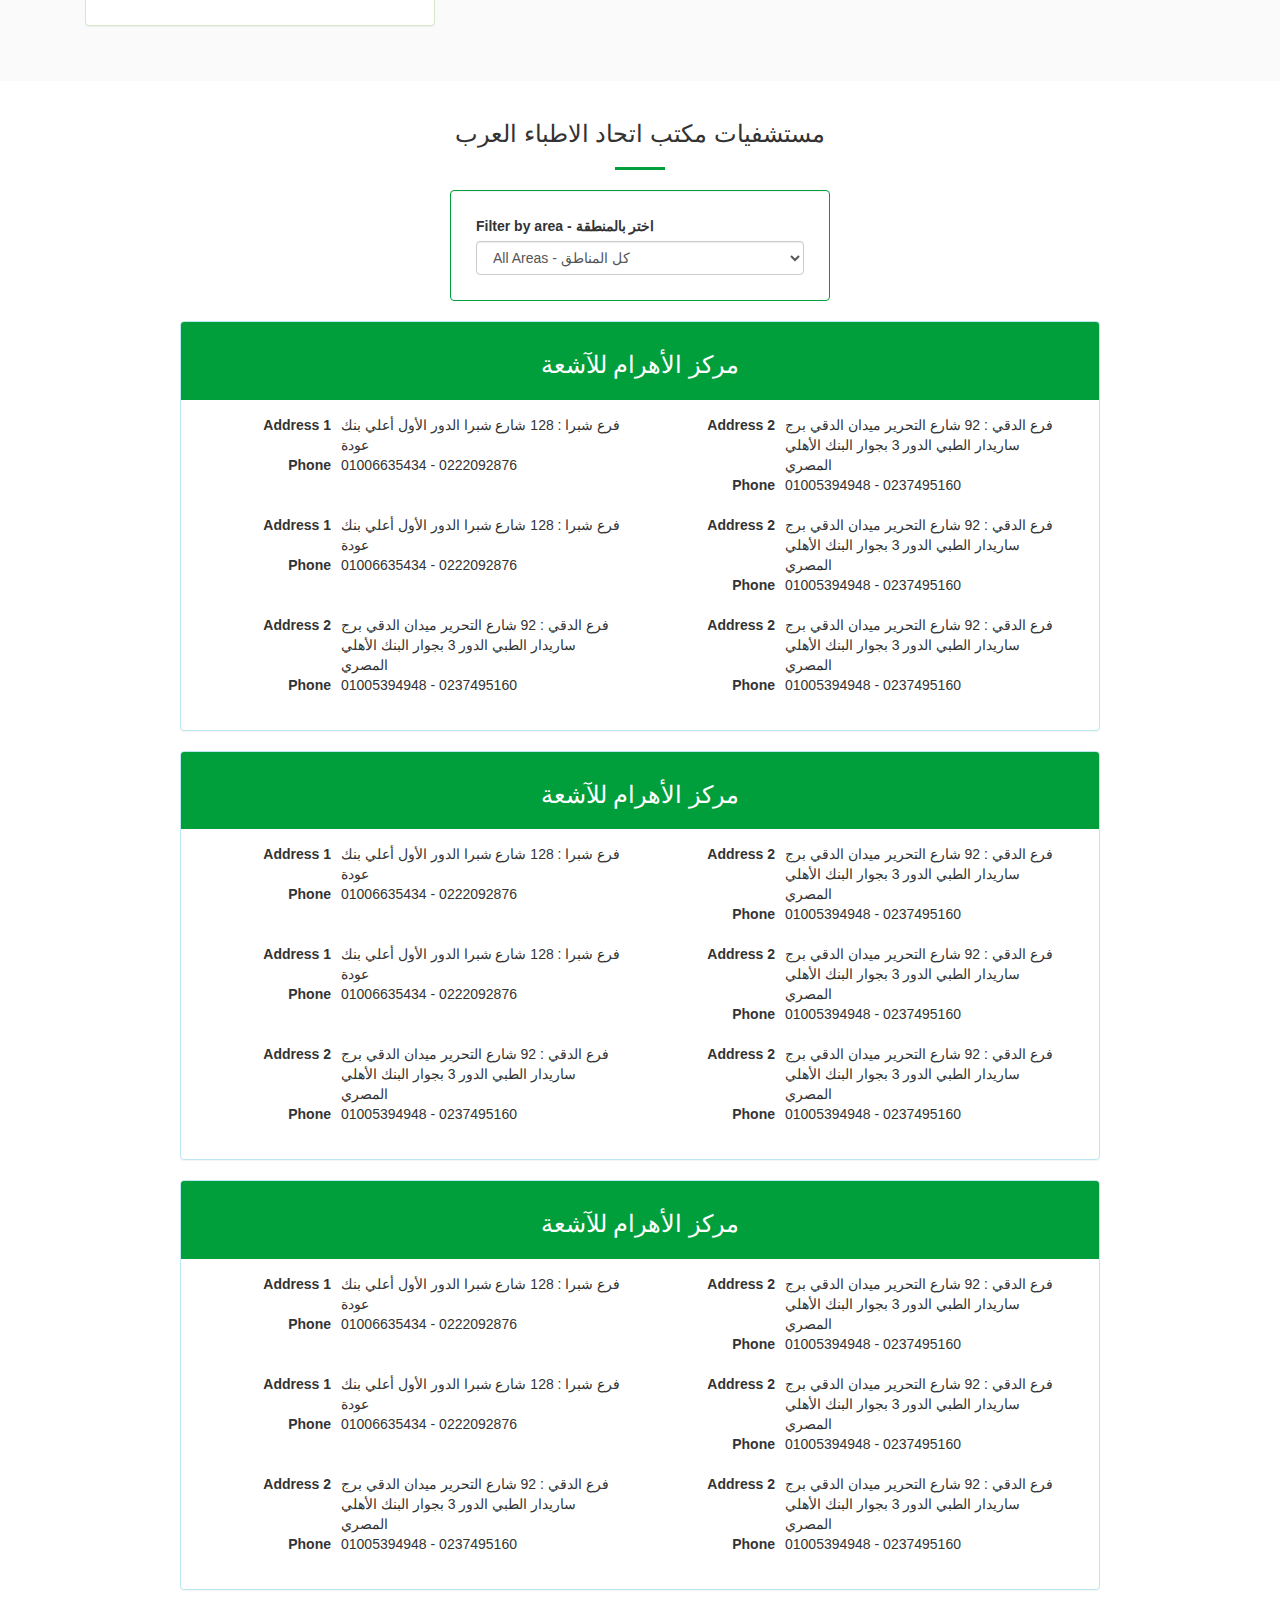
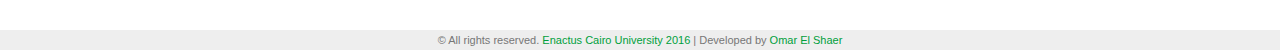
<file: programs/healthcare.html>
<!DOCTYPE html>
<html lang="en">
    <head>
        <meta charset="utf-8">
        <title>Healthcare | Refu-Way</title>
        <meta name="description" content="">
        <meta name="author" content="">
        <meta name="twitter:card" value="summary">
        <meta property="og:title" content="" />
        <meta property="og:url" content="/"/>
        <meta property="og:image" content="" />
        <link rel="shortcut icon" href="">
        <meta name="viewport" content="width=device-width, initial-scale=1.0, maximum-scale=1.0, user-scalable=no" />
        <meta name="apple-mobile-web-app-status-bar-style" content="black" />
        <link rel="stylesheet" href="../css/bootstrap.css">
        <link rel="stylesheet" href="../css/style.css">
    </head>

<body id="page-top">

    <nav id="mainNav" class="navbar navbar-default navbar-fixed-top">
        <div class="container-fluid">
            <!-- Brand and toggle get grouped for better mobile display -->
            <div class="navbar-header">
                <button type="button" class="navbar-toggle collapsed" data-toggle="collapse" data-target="#bs-example-navbar-collapse-1">
                    <span class="sr-only">Toggle navigation</span>
                    <span class="icon-bar"></span>
                    <span class="icon-bar"></span>
                    <span class="icon-bar"></span>
                </button>
                <a class="navbar-brand page-scroll" href="http://refu-way.com">
                  <img alt="Brand" src="../assets/logo.png" width="60">
                </a>
            </div>

            <!-- Collect the nav links, forms, and other content for toggling -->
            <div class="collapse navbar-collapse" id="bs-example-navbar-collapse-1">
                <ul class="nav navbar-nav navbar-right">
                    <li>
                        <a href="http://refu-way.com">Home</a>
                    </li>
                    <li class="dropdown active">
                      <a href="#" class="dropdown-toggle" data-toggle="dropdown" role="button" aria-haspopup="true" aria-expanded="false">Programs <span class="caret"></span></a>
                      <ul class="dropdown-menu">
                        <li><a href="education.html">Education</a></li>
                        <li class="active"><a href="healthcare.html">Healthcare</a></li>
                        <li><a href="social.html">Social</a></li>
                      </ul>
                    </li>
                    <li>
                        <a href="../talented-refugees.html">Talented Refugees</a>
                    </li>
                    <li>
                        <a href="../job-opportunities.html">Job Opportunities</a>
                    </li>
                    <li>
                        <a href="../about.html">About</a>
                    </li>
                    <li>
                        <a href="../news.html">News</a>
                    </li>
                    <li>
                        <a href="../ngos.html">NGOs</a>
                    </li>
                    <li>
                        <a href="../contact.html">Contact</a>
                    </li>
                </ul>
            </div>
            <!-- /.navbar-collapse -->
        </div>
        <!-- /.container-fluid -->
    </nav>



    <section class="bg-healthcare">
        <div class="container">
            <div class="row">
                <div class="col-lg-8 col-lg-offset-2 text-center">
                    <h1 class="section-heading">Programs | Healthcare</h1>
                </div>
            </div>
        </div>
    </section>

    <section class="low-p">
        <div class="container">
            <h3 class="text-center">Downloadable Files</h3><hr>
          <div class="col-md-4 col-md-push-2">
            <div class="panel panel-success">
              <div class="panel-body">
                  <h2 class="text-right">الرعاية المنزلية</h2>
                  <a href="../assets/downloads/homecare.pdf" target="_blank" class="text-right"><h4>Click here - اضغط هنا</h4></a>
              </div>
            </div>
          </div>
          <div class="col-md-4 col-md-push-2">
            <div class="panel panel-success">
              <div class="panel-body">
                  <h3>UNHCR Refugee agency</h2>
                  <a href="http://www.nafham.com/" target="_blank"><h4>Click here - اضغط هنا</h4></a>
              </div>
            </div>
          </div>

            <div class="clearfix"></div>

          <div class="divider"></div>
            <h3 class="text-center">Primary Health Care Centers - الوحدات الصحية الاولية</h3><hr>

            <div class="form-group col-md-4 col-md-push-4 well">
              <label for="sel1">Filter by area - اختر بالمنطقة</label>
              <select class="form-control" id="sel1">
                <option>All Areas - كل المناطق</option>
                <option>2</option>
                <option>3</option>
                <option>4</option>
              </select>
            </div>

            <div class="clearfix"></div>

            
          <div class="divider"></div>
            <div class="col-md-4">
                <div class="panel panel-success">
                    <div class="panel-heading">
                        <h4>El Sanabel Clinic</h4>
                    </div>
                    <div class="panel-body">
                        <h5>Address:</h5>
                        <ul>
                            <li>13 Hefny Nassef Street, and Sudan st. Hadayek El-Koba </li>
                        </ul>
                        <dl class="dl-horizontal">
                          <dt>Phone</dt>
                          <dd>01273174580</dd>
                          <dt>Emergency</dt>
                          <dd>01211970036</dd>
                          <dt>Working Hours</dt>
                          <dd>Monday or Thursday (9:00-16:00)</dd>
                        </dl>
                    </div>
                </div>
            </div>


            <div class="col-md-4">
                <div class="panel panel-success">
                    <div class="panel-heading">
                        <h4>El Sanabel Clinic</h4>
                    </div>
                    <div class="panel-body">
                        <h5>Address:</h5>
                        <ul>
                            <li>13 Hefny Nassef Street, and Sudan st. Hadayek El-Koba </li>
                        </ul>
                        <dl class="dl-horizontal">
                          <dt>Phone</dt>
                          <dd>01273174580</dd>
                          <dt>Emergency</dt>
                          <dd>01211970036</dd>
                          <dt>Working Hours</dt>
                          <dd>Monday or Thursday (9:00-16:00)</dd>
                        </dl>
                    </div>
                </div>
            </div>


            <div class="col-md-4">
                <div class="panel panel-success">
                    <div class="panel-heading">
                        <h4>El Sanabel Clinic</h4>
                    </div>
                    <div class="panel-body">
                        <h5>Address:</h5>
                        <ul>
                            <li>13 Hefny Nassef Street, and Sudan st. Hadayek El-Koba </li>
                        </ul>
                        <dl class="dl-horizontal">
                          <dt>Phone</dt>
                          <dd>01273174580</dd>
                          <dt>Emergency</dt>
                          <dd>01211970036</dd>
                          <dt>Working Hours</dt>
                          <dd>Monday or Thursday (9:00-16:00)</dd>
                        </dl>
                    </div>
                </div>
            </div>


            <div class="clearfix"></div>


            <div class="col-md-4">
                <div class="panel panel-success">
                    <div class="panel-heading">
                        <h4>El Sanabel Clinic</h4>
                    </div>
                    <div class="panel-body">
                        <h5>Address:</h5>
                        <ul>
                            <li>13 Hefny Nassef Street, and Sudan st. Hadayek El-Koba </li>
                        </ul>
                        <dl class="dl-horizontal">
                          <dt>Phone</dt>
                          <dd>01273174580</dd>
                          <dt>Emergency</dt>
                          <dd>01211970036</dd>
                          <dt>Working Hours</dt>
                          <dd>Monday or Thursday (9:00-16:00)</dd>
                        </dl>
                    </div>
                </div>
            </div>

        </div>
    </section>

    <section class="bg-white">
        <div class="container">
            <h3 class="text-center">مستشفيات مكتب اتحاد الاطباء العرب</h3><hr>
            <div class="form-group col-md-4 col-md-push-4 well">
              <label for="sel1">Filter by area - اختر بالمنطقة</label>
              <select class="form-control" id="sel1">
                <option>All Areas - كل المناطق</option>
                <option>2</option>
                <option>3</option>
                <option>4</option>
              </select>
            </div>
            <div class="col-md-10 col-md-push-1">
                <div class="panel panel-info">
                    <div class="panel-heading">
                        <h3 class="text-center">مركز الأهرام للآشعة</h3>
                    </div>
                    <div class="panel-body">
                        <dl class="dl-horizontal col-md-6">
                          <dt>Address 1</dt>
                          <dd>فرع شبرا : 128 شارع شبرا الدور الأول أعلي بنك عودة</dd>
                          <dt>Phone</dt>
                          <dd>01006635434 - 0222092876</dd>
                        </dl>
                        <dl class="dl-horizontal col-md-6">
                          <dt>Address 2</dt>
                          <dd>فرع الدقي : 92 شارع التحرير ميدان الدقي برج ساريدار الطبي الدور 3 بجوار البنك الأهلي المصري</dd>
                          <dt>Phone</dt>
                          <dd>01005394948 - 0237495160</dd>
                        </dl>
                        <dl class="dl-horizontal col-md-6">
                          <dt>Address 1</dt>
                          <dd>فرع شبرا : 128 شارع شبرا الدور الأول أعلي بنك عودة</dd>
                          <dt>Phone</dt>
                          <dd>01006635434 - 0222092876</dd>
                        </dl>
                        <dl class="dl-horizontal col-md-6">
                          <dt>Address 2</dt>
                          <dd>فرع الدقي : 92 شارع التحرير ميدان الدقي برج ساريدار الطبي الدور 3 بجوار البنك الأهلي المصري</dd>
                          <dt>Phone</dt>
                          <dd>01005394948 - 0237495160</dd>
                        </dl>
                        <dl class="dl-horizontal col-md-6">
                          <dt>Address 2</dt>
                          <dd>فرع الدقي : 92 شارع التحرير ميدان الدقي برج ساريدار الطبي الدور 3 بجوار البنك الأهلي المصري</dd>
                          <dt>Phone</dt>
                          <dd>01005394948 - 0237495160</dd>
                        </dl>
                        <dl class="dl-horizontal col-md-6">
                          <dt>Address 2</dt>
                          <dd>فرع الدقي : 92 شارع التحرير ميدان الدقي برج ساريدار الطبي الدور 3 بجوار البنك الأهلي المصري</dd>
                          <dt>Phone</dt>
                          <dd>01005394948 - 0237495160</dd>
                        </dl>
                    </div>
                </div>
            </div>            <div class="col-md-10 col-md-push-1">
                <div class="panel panel-info">
                    <div class="panel-heading">
                        <h3 class="text-center">مركز الأهرام للآشعة</h3>
                    </div>
                    <div class="panel-body">
                        <dl class="dl-horizontal col-md-6">
                          <dt>Address 1</dt>
                          <dd>فرع شبرا : 128 شارع شبرا الدور الأول أعلي بنك عودة</dd>
                          <dt>Phone</dt>
                          <dd>01006635434 - 0222092876</dd>
                        </dl>
                        <dl class="dl-horizontal col-md-6">
                          <dt>Address 2</dt>
                          <dd>فرع الدقي : 92 شارع التحرير ميدان الدقي برج ساريدار الطبي الدور 3 بجوار البنك الأهلي المصري</dd>
                          <dt>Phone</dt>
                          <dd>01005394948 - 0237495160</dd>
                        </dl>
                        <dl class="dl-horizontal col-md-6">
                          <dt>Address 1</dt>
                          <dd>فرع شبرا : 128 شارع شبرا الدور الأول أعلي بنك عودة</dd>
                          <dt>Phone</dt>
                          <dd>01006635434 - 0222092876</dd>
                        </dl>
                        <dl class="dl-horizontal col-md-6">
                          <dt>Address 2</dt>
                          <dd>فرع الدقي : 92 شارع التحرير ميدان الدقي برج ساريدار الطبي الدور 3 بجوار البنك الأهلي المصري</dd>
                          <dt>Phone</dt>
                          <dd>01005394948 - 0237495160</dd>
                        </dl>
                        <dl class="dl-horizontal col-md-6">
                          <dt>Address 2</dt>
                          <dd>فرع الدقي : 92 شارع التحرير ميدان الدقي برج ساريدار الطبي الدور 3 بجوار البنك الأهلي المصري</dd>
                          <dt>Phone</dt>
                          <dd>01005394948 - 0237495160</dd>
                        </dl>
                        <dl class="dl-horizontal col-md-6">
                          <dt>Address 2</dt>
                          <dd>فرع الدقي : 92 شارع التحرير ميدان الدقي برج ساريدار الطبي الدور 3 بجوار البنك الأهلي المصري</dd>
                          <dt>Phone</dt>
                          <dd>01005394948 - 0237495160</dd>
                        </dl>
                    </div>
                </div>
            </div>            <div class="col-md-10 col-md-push-1">
                <div class="panel panel-info">
                    <div class="panel-heading">
                        <h3 class="text-center">مركز الأهرام للآشعة</h3>
                    </div>
                    <div class="panel-body">
                        <dl class="dl-horizontal col-md-6">
                          <dt>Address 1</dt>
                          <dd>فرع شبرا : 128 شارع شبرا الدور الأول أعلي بنك عودة</dd>
                          <dt>Phone</dt>
                          <dd>01006635434 - 0222092876</dd>
                        </dl>
                        <dl class="dl-horizontal col-md-6">
                          <dt>Address 2</dt>
                          <dd>فرع الدقي : 92 شارع التحرير ميدان الدقي برج ساريدار الطبي الدور 3 بجوار البنك الأهلي المصري</dd>
                          <dt>Phone</dt>
                          <dd>01005394948 - 0237495160</dd>
                        </dl>
                        <dl class="dl-horizontal col-md-6">
                          <dt>Address 1</dt>
                          <dd>فرع شبرا : 128 شارع شبرا الدور الأول أعلي بنك عودة</dd>
                          <dt>Phone</dt>
                          <dd>01006635434 - 0222092876</dd>
                        </dl>
                        <dl class="dl-horizontal col-md-6">
                          <dt>Address 2</dt>
                          <dd>فرع الدقي : 92 شارع التحرير ميدان الدقي برج ساريدار الطبي الدور 3 بجوار البنك الأهلي المصري</dd>
                          <dt>Phone</dt>
                          <dd>01005394948 - 0237495160</dd>
                        </dl>
                        <dl class="dl-horizontal col-md-6">
                          <dt>Address 2</dt>
                          <dd>فرع الدقي : 92 شارع التحرير ميدان الدقي برج ساريدار الطبي الدور 3 بجوار البنك الأهلي المصري</dd>
                          <dt>Phone</dt>
                          <dd>01005394948 - 0237495160</dd>
                        </dl>
                        <dl class="dl-horizontal col-md-6">
                          <dt>Address 2</dt>
                          <dd>فرع الدقي : 92 شارع التحرير ميدان الدقي برج ساريدار الطبي الدور 3 بجوار البنك الأهلي المصري</dd>
                          <dt>Phone</dt>
                          <dd>01005394948 - 0237495160</dd>
                        </dl>
                    </div>
                </div>
            </div>
        </div>
    </section>




<footer>
    <div class="container">
        <p class="text-center text-muted"> © All rights reserved. <a href="https://www.facebook.com/EnactusCairoUniversity" target="_blank"> Enactus Cairo University 2016</a> | Developed by <a href="mailto:omarelshaer93@gmail.com" title="omarelshaer93@gmail.com">Omar El Shaer</a></p>
    </div>
</footer>

        <script src="../js/jquery.js"></script>
        <script src="../js/bootstrap.min.js"></script>
        <script src="../js/scrollreveal.min.js"></script>
        <script src="../js/jquery.easing.min.js"></script>
        <script src="../js/jquery.fittext.js"></script>
        <script src="../js/creative.js"></script>
    </body>
</html>
</file>
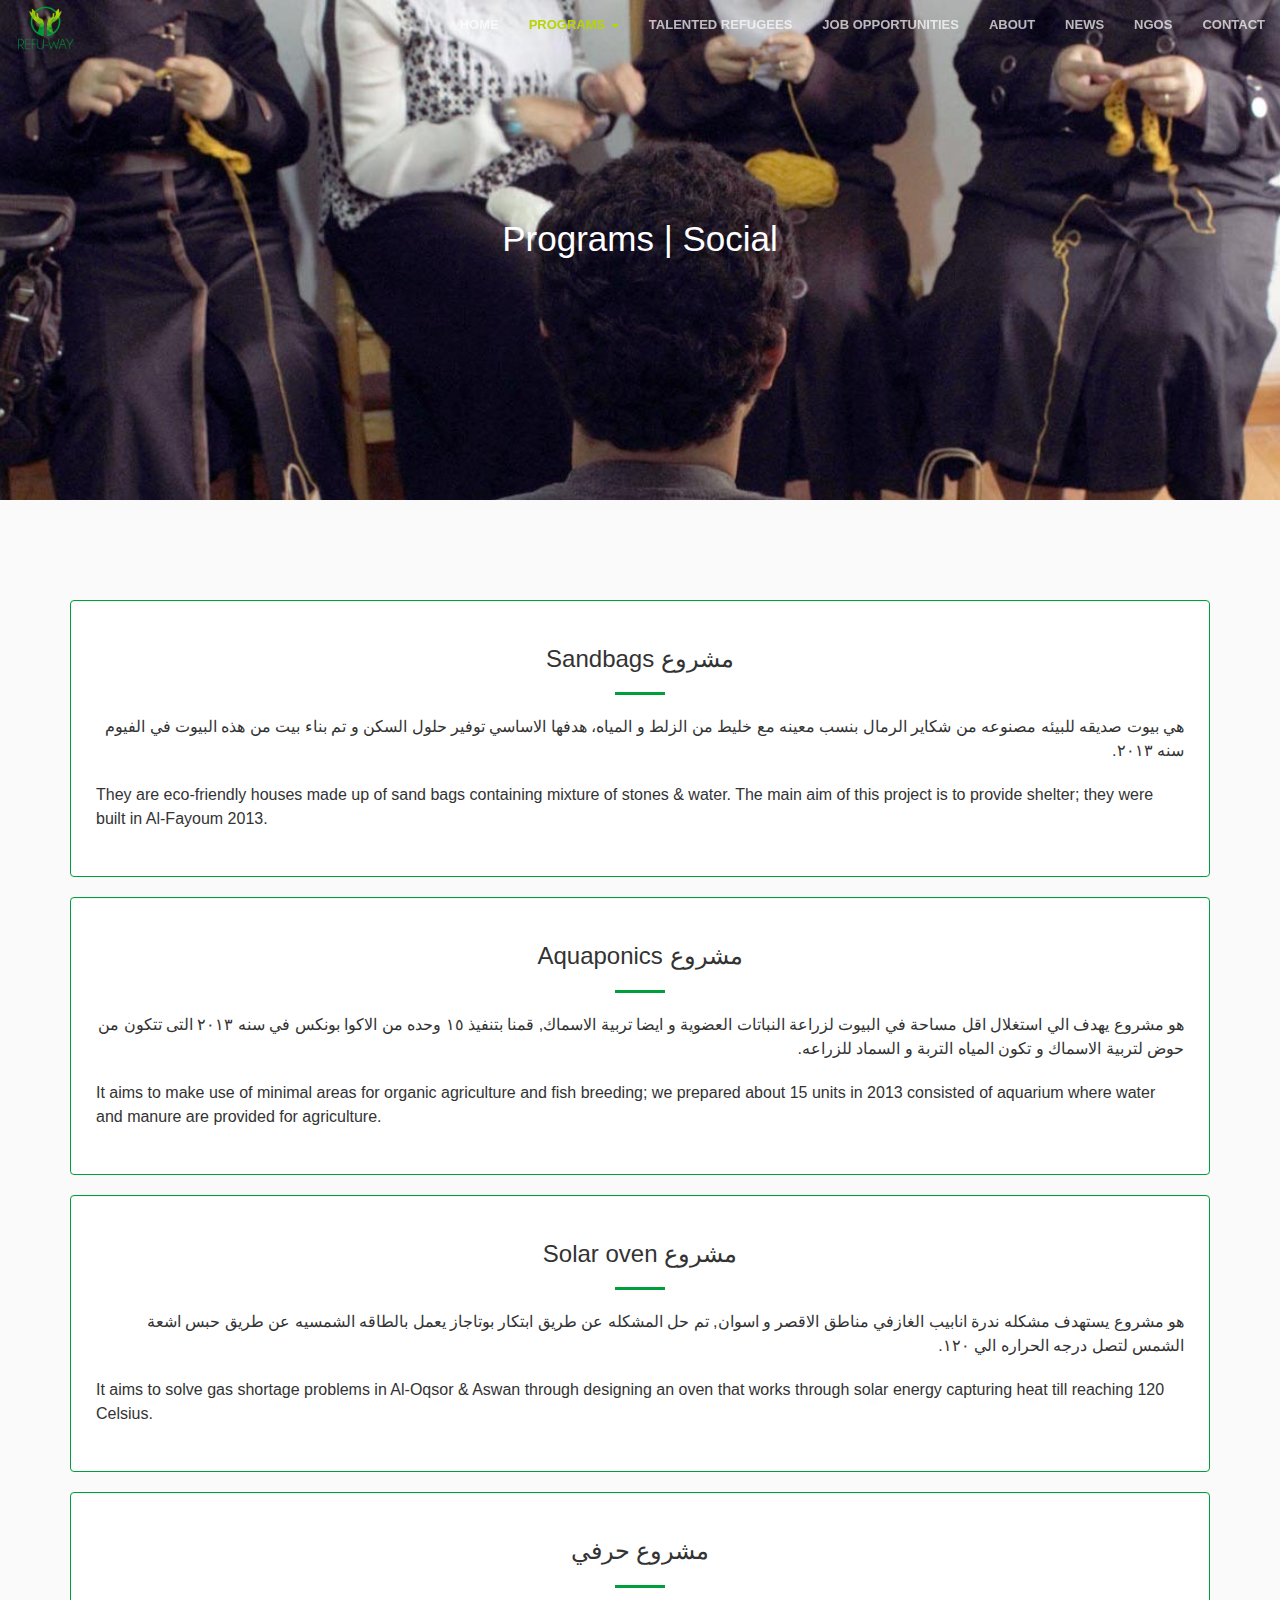
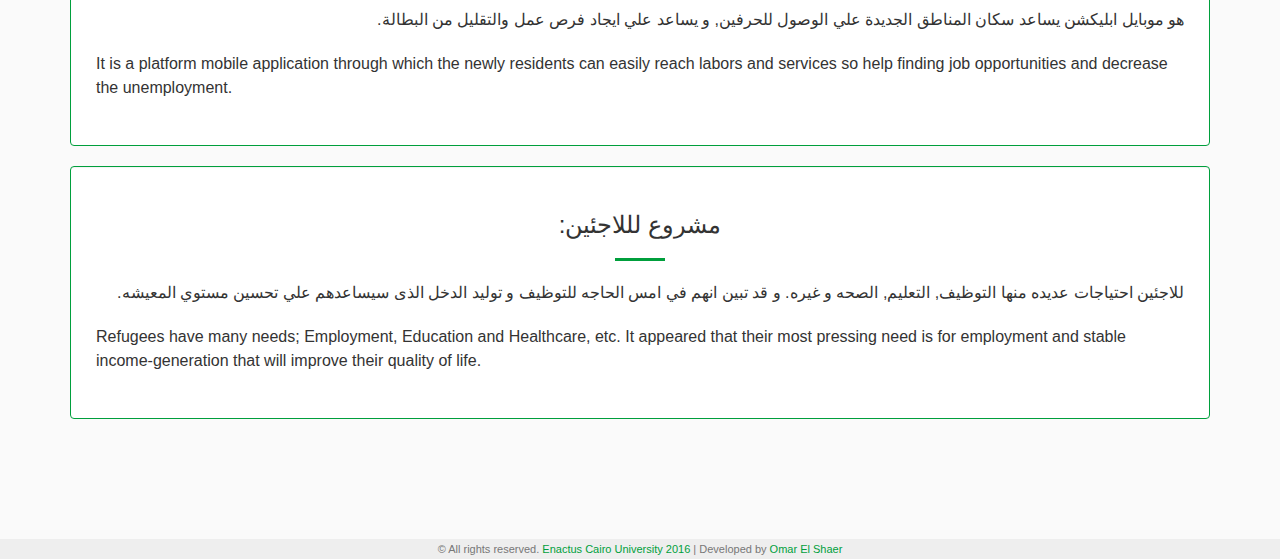
<file: programs/social.html>
<!DOCTYPE html>
<html lang="en">
    <head>
        <meta charset="utf-8">
        <title>Social | Refu-Way</title>
        <meta name="description" content="">
        <meta name="author" content="">
        <meta name="twitter:card" value="summary">
        <meta property="og:title" content="" />
        <meta property="og:url" content="/"/>
        <meta property="og:image" content="" />
        <link rel="shortcut icon" href="../assets/favicon.ico">
        <meta name="viewport" content="width=device-width, initial-scale=1.0, maximum-scale=1.0, user-scalable=no" />
        <meta name="apple-mobile-web-app-status-bar-style" content="black" />
        <link rel="stylesheet" href="../css/bootstrap.css">
        <link rel="stylesheet" href="../css/style.css">
    </head>

<body id="page-top">

    <nav id="mainNav" class="navbar navbar-default navbar-fixed-top">
        <div class="container-fluid">
            <!-- Brand and toggle get grouped for better mobile display -->
            <div class="navbar-header">
                <button type="button" class="navbar-toggle collapsed" data-toggle="collapse" data-target="#bs-example-navbar-collapse-1">
                    <span class="sr-only">Toggle navigation</span>
                    <span class="icon-bar"></span>
                    <span class="icon-bar"></span>
                    <span class="icon-bar"></span>
                </button>
                <a class="navbar-brand page-scroll" href="http://refu-way.com">
                  <img alt="Brand" src="../assets/logo.png" width="60">
                </a>
            </div>

            <!-- Collect the nav links, forms, and other content for toggling -->
            <div class="collapse navbar-collapse" id="bs-example-navbar-collapse-1">
                <ul class="nav navbar-nav navbar-right">
                    <li>
                        <a href="http://refu-way.com">Home</a>
                    </li>
                    <li class="dropdown active">
                      <a href="#" class="dropdown-toggle" data-toggle="dropdown" role="button" aria-haspopup="true" aria-expanded="false">Programs <span class="caret"></span></a>
                      <ul class="dropdown-menu">
                        <li><a href="education.html">Education</a></li>
                        <li><a href="healthcare.html">Healthcare</a></li>
                        <li class="active"><a href="social.html">Social</a></li>
                      </ul>
                    </li>
                    <li>
                        <a href="../talented-refugees.html">Talented Refugees</a>
                    </li>
                    <li>
                        <a href="../job-opportunities.html">Job Opportunities</a>
                    </li>
                    <li>
                        <a href="../about.html">About</a>
                    </li>
                    <li>
                        <a href="../news.html">News</a>
                    </li>
                    <li>
                        <a href="../ngos.html">NGOs</a>
                    </li>
                    <li>
                        <a href="../contact.html">Contact</a>
                    </li>
                </ul>
            </div>
            <!-- /.navbar-collapse -->
        </div>
        <!-- /.container-fluid -->
    </nav>



    <section class="bg-social">
        <div class="container">
            <div class="row">
                <div class="col-lg-8 col-lg-offset-2 text-center">
                    <h1 class="section-heading">Programs | Social</h1>
                </div>
            </div>
        </div>
    </section>

    <section>
        <div class="container">
            <div class="well">
                <h3 class="text-center" dir="rtl">مشروع Sandbags 
                </h3><hr>
                <p dir="rtl"> هي بيوت صديقه للبيئه مصنوعه من شكاير الرمال بنسب معينه مع خليط من الزلط و المياه، هدفها الاساسي توفير حلول السكن و تم بناء بيت من هذه البيوت في الفيوم سنه ٢٠١٣.</p>
                <p>They are eco-friendly houses made up of sand bags containing mixture of stones & water. The main aim of this project is to provide shelter; they were built in Al-Fayoum 2013.</p>
            </div>
            <div class="well">
                <h3 class="text-center" dir="rtl">مشروع Aquaponics 
                </h3><hr>
                <p dir="rtl">هو مشروع يهدف الي استغلال اقل مساحة في البيوت لزراعة النباتات العضوية و ايضا تربية الاسماك, قمنا بتنفيذ ١٥ وحده من الاكوا بونكس في سنه ٢٠١٣ التى تتكون من حوض لتربية الاسماك و تكون المياه التربة و السماد للزراعه.</p>
                <p>It aims to make use of minimal areas for organic agriculture and fish breeding; we prepared about 15 units in 2013 consisted of aquarium where water and manure are provided for agriculture.</p>
            </div>
            <div class="well">
                <h3 class="text-center" dir="rtl">مشروع Solar oven 
                </h3><hr>
                <p dir="rtl">هو مشروع يستهدف مشكله ندرة انابيب الغازفي مناطق الاقصر و اسوان, تم حل المشكله عن طريق ابتكار بوتاجاز يعمل بالطاقه الشمسيه عن طريق حبس اشعة الشمس لتصل درجه الحراره الي ١٢٠.</p>
                <p>It aims to solve gas shortage problems in Al-Oqsor & Aswan through designing an oven that works through solar energy capturing heat till reaching 120 Celsius.  </p>
            </div>
            <div class="well">
                <h3 class="text-center" dir="rtl">مشروع حرفي
                </h3><hr>
                <p dir="rtl">هو موبايل ابليكشن يساعد سكان المناطق الجديدة علي الوصول للحرفين, و يساعد علي ايجاد فرص عمل والتقليل من البطالة. </p>
                <p>It is a platform mobile application through which the newly residents can easily reach labors and services so help finding job opportunities and decrease the unemployment.</p>
            </div>
            <div class="well">
                <h3 class="text-center" dir="rtl">مشروع لللاجئين: 
                </h3><hr>
                <p dir="rtl">للاجئين احتياجات عديده منها التوظيف, التعليم, الصحه و غيره. و قد تبين انهم في امس الحاجه للتوظيف و توليد الدخل الذى سيساعدهم علي تحسين مستوي المعيشه.</p>
                <p>Refugees have many needs; Employment, Education and Healthcare, etc. It appeared that their most pressing need is for employment and stable income-generation that will improve their quality of life.</p>
            </div>
        </div>
    </section>




<footer>
    <div class="container">
        <p class="text-center text-muted"> © All rights reserved. <a href="https://www.facebook.com/EnactusCairoUniversity" target="_blank"> Enactus Cairo University 2016</a> | Developed by <a href="mailto:omarelshaer93@gmail.com" title="omarelshaer93@gmail.com">Omar El Shaer</a></p>
    </div>
</footer>

        <script src="../js/jquery.js"></script>
        <script src="../js/bootstrap.min.js"></script>
        <script src="../js/scrollreveal.min.js"></script>
        <script src="../js/jquery.easing.min.js"></script>
        <script src="../js/jquery.fittext.js"></script>
        <script src="../js/creative.js"></script>
    </body>
</html>
</file>
<file: css/style.css>
html,
body {
  height: 100%;
  width: 100%;
  background-color: #fafafa;
}
body {
  font-family: 'Helvetica Neue', Arial, sans-serif;
}
hr {
  border-color: #009f3c;
  border-width: 3px;
  max-width: 50px;
}
hr.light {
  border-color: white;
}
a {
  -webkit-transition: all 0.35s;
  -moz-transition: all 0.35s;
  transition: all 0.35s;
  color: #009f3c;
}
a:hover,
a:focus {
  color: #b8d405;
  text-decoration: none;
}
h1,
h2,
h3,
h4,
h5,
h6 {
  font-family: 'Open Sans', 'Helvetica Neue', Arial, sans-serif;
}
p {
  font-size: 16px;
  line-height: 1.5;
  margin-bottom: 20px;
}
.bg-primary {
  background-color: #009f3c;
}
.bg-dark {
  background-color: #222222;
  color: white;
}
.text-faded {
  color: rgba(255, 255, 255, 0.7);
}
section {
  padding: 100px 0;
}
aside {
  padding: 50px 0;
}
 .bg-white{
	padding: 20px 0;
}
.bg-white-c{
  background-color: #ffffff;
}
.bg-g{
  background-color:#fafafa !important;  
}
.well{
  background-color: #ffffff !important;
}
.low-p{
	padding-bottom: 35px;
  padding-top: 35px;
}
.no-padding {
  padding: 0;
}
.navbar-default {
  background-color: rgba(255,255,255,0.8) ;
  font-family: 'Open Sans', 'Helvetica Neue', Arial, sans-serif;
  -webkit-transition: all 0.35s;
  -moz-transition: all 0.35s;
  transition: all 0.35s;
  border-color: transparent;
}
.navbar-default .navbar-header .navbar-brand {
  color: #009f3c;
  font-family: 'Open Sans', 'Helvetica Neue', Arial, sans-serif;
  font-weight: 700;
  text-transform: uppercase;
}
.navbar-default .navbar-header .navbar-brand:hover,
.navbar-default .navbar-header .navbar-brand:focus {
  color: #b8d405;
}
.navbar-default .nav > li > a,
.navbar-default .nav > li > a:focus {
  text-transform: uppercase;
  font-weight: 700;
  font-size: 13px;
  color: #222222;
}
.navbar-default .nav > li > a:hover,
.navbar-default .nav > li > a:focus:hover {
  color: #b8d405;
}
.navbar-default .nav > li.active > a,
.navbar-default .nav > li.active > a:focus {
  color: #b8d405 !important;
  background-color: transparent;
}
.navbar-default .nav > li.active > a:hover,
.navbar-default .nav > li.active > a:focus:hover {
  background-color: transparent;
}
@media (min-width: 768px) {
  .navbar-default {
    background-color: transparent;
  }
  .navbar-default .navbar-header .navbar-brand {
    color: rgba(255, 255, 255, 0.7);
  }
  .navbar-default .navbar-header .navbar-brand:hover,
  .navbar-default .navbar-header .navbar-brand:focus {
    color: white;
  }
  .navbar-default .nav > li > a,
  .navbar-default .nav > li > a:focus {
    color: rgba(255, 255, 255, 0.7);
  }
  .navbar-default .nav > li > a:hover,
  .navbar-default .nav > li > a:focus:hover {
    color: white;
  }
  .navbar-default.affix {
  background-color: rgba(255,255,255,0.8) ;
    border-color: rgba(34, 34, 34, 0.05);
  }
  .navbar-default.affix .navbar-header .navbar-brand {
    color: #009f3c;
    font-size: 14px;
  }
  .navbar-default.affix .navbar-header .navbar-brand:hover,
  .navbar-default.affix .navbar-header .navbar-brand:focus {
    color: #b8d405;
  }
  .navbar-default.affix .nav > li > a,
  .navbar-default.affix .nav > li > a:focus {
    color: #222222;
  }
  .navbar-default.affix .nav > li > a:hover,
  .navbar-default.affix .nav > li > a:focus:hover {
    color: #b8d405;
  }
}
.dropdown-menu{
	background-color: rgba(255,255,255,0.8);
	box-shadow: none;
	border: solid 1px transparent;
}
.dropdown-menu li > a {
	font-family: 'Open Sans', 'Helvetica Neue', Arial, sans-serif !important;
	text-transform: uppercase !important;
font-weight: 700;
font-size: 13px;
line-height: 20px;
}
header {
  position: relative;
  width: 100%;
  min-height: auto;
  -webkit-background-size: cover;
  -moz-background-size: cover;
  background-size: cover;
  -o-background-size: cover;
  background-position: center;
  background-image: url('../assets/header.jpg');
  text-align: center;
  color: white;
}
header .header-content {
  position: relative;
  text-align: center;
  padding: 200px 15px 100px;
  width: 100%;
}
header .header-content .header-content-inner h1 {
  font-weight: 700;
  text-transform: uppercase;
  margin-top: 0;
  margin-bottom: 0;
}
header .header-content .header-content-inner hr {
  margin: 30px auto;
}
header .header-content .header-content-inner p {
  font-weight: 300;
  color: rgba(255, 255, 255, 0.7);
  font-size: 16px;
  margin-bottom: 30px;
}
@media (min-width: 768px) {
  header {
    min-height: 100%;
  }
  header .header-content {
    position: absolute;
    top: 50%;
    -webkit-transform: translateY(-50%);
    -ms-transform: translateY(-50%);
    transform: translateY(-50%);
    padding: 0 50px;
  }
  header .header-content .header-content-inner {
    max-width: 1000px;
    margin-left: auto;
    margin-right: auto;
  }
  header .header-content .header-content-inner p {
    font-size: 18px;
    max-width: 80%;
    margin-left: auto;
    margin-right: auto;
  }
}
.section-heading {
  margin-top: 0;
}
.call-to-action h2 {
  margin: 0 auto 20px;
}
.text-primary {
  color: #f05f40;
}
.no-gutter > [class*='col-'] {
  padding-right: 0;
  padding-left: 0;
}
.btn-default {
  color: #fff;
  background-color: #009f3c;
  border-color: #ffffff;
  border:solid 2px #fff !important;
  -webkit-transition: all 0.35s;
  -moz-transition: all 0.35s;
  transition: all 0.35s;
}
.btn-default:hover,
.btn-default:focus,
.btn-default.focus,
.btn-default:active,
.btn-default.active,
.open > .dropdown-toggle.btn-default {
  color: #222222;
  background-color: #f2f2f2;
  border-color: #ededed;
}
.btn-default:active,
.btn-default.active,
.open > .dropdown-toggle.btn-default {
  background-image: none;
}
.btn-default.disabled,
.btn-default[disabled],
fieldset[disabled] .btn-default,
.btn-default.disabled:hover,
.btn-default[disabled]:hover,
fieldset[disabled] .btn-default:hover,
.btn-default.disabled:focus,
.btn-default[disabled]:focus,
fieldset[disabled] .btn-default:focus,
.btn-default.disabled.focus,
.btn-default[disabled].focus,
fieldset[disabled] .btn-default.focus,
.btn-default.disabled:active,
.btn-default[disabled]:active,
fieldset[disabled] .btn-default:active,
.btn-default.disabled.active,
.btn-default[disabled].active,
fieldset[disabled] .btn-default.active {
  background-color: #ffffff;
  border-color: #ffffff;
}
.btn-default .badge {
  color: #ffffff;
  background-color: #009f3c;
}
.btn-primary {
  color: #ffffff;
  background-color: #009f3c;
  border-color: #009f3c;
  -webkit-transition: all 0.35s;
  -moz-transition: all 0.35s;
  transition: all 0.35s;
}
.btn-primary:hover,
.btn-primary:focus,
.btn-primary.focus,
.btn-primary:active,
.btn-primary.active,
.open > .dropdown-toggle.btn-primary {
  color: #ffffff;
  background-color: #b8d405;
  border-color: #b8d405;
}
.btn-primary:active,
.btn-primary.active,
.open > .dropdown-toggle.btn-primary {
  background-image: none;
}
.btn-primary.disabled,
.btn-primary[disabled],
fieldset[disabled] .btn-primary,
.btn-primary.disabled:hover,
.btn-primary[disabled]:hover,
fieldset[disabled] .btn-primary:hover,
.btn-primary.disabled:focus,
.btn-primary[disabled]:focus,
fieldset[disabled] .btn-primary:focus,
.btn-primary.disabled.focus,
.btn-primary[disabled].focus,
fieldset[disabled] .btn-primary.focus,
.btn-primary.disabled:active,
.btn-primary[disabled]:active,
fieldset[disabled] .btn-primary:active,
.btn-primary.disabled.active,
.btn-primary[disabled].active,
fieldset[disabled] .btn-primary.active {
  background-color: #009f3c;
  border-color: #009f3c;
}
.btn-primary .badge {
  color: #f05f40;
  background-color: #009f3c;
}
.btn {
  font-family: 'Open Sans', 'Helvetica Neue', Arial, sans-serif;
  border: none;
  border-radius: 300px;
  font-weight: 700;
  text-transform: uppercase;
}
.btn-xl {
  padding: 15px 30px;
}
::-moz-selection {
  color: white;
  text-shadow: none;
  background: #009f3c;
}
::selection {
  color: white;
  text-shadow: none;
  background: #009f3c;
}
img::selection {
  color: white;
  background: transparent;
}
img::-moz-selection {
  color: white;
  background: transparent;
}
body {
  webkit-tap-highlight-color: #222222;
}

	.navbar-brand img{
		width: 60px;
	}
	.navbar-brand{

		padding-top: 5px !important;
	}
.program-desc-title{
	margin-top: 50px;
	margin-left: 50px;
}
.program-desc-p{
	margin-left: 50px;
	margin-right: 50px;
}
.green{
	color: #009f3c;
}
.btn-width{
	max-width: 200px;
}
.well{
	padding: 25px;
	background-color: transparent;
	border: solid 1px #009f3c;
}
.bg-education{
	position: relative;
	background-size: cover;
	background-position: center;
	min-height: 500px;
	padding-top: 220px;
	background-image: url(../assets/education.jpg);
	color:#fff;
}
.bg-healthcare{
	position: relative;
	background-size: cover;
	background-position: center;
	min-height: 500px;
	padding-top: 220px;
	background-image: url(../assets/healthcare.jpg);
	color:#fff;
}
.bg-social{
  position: relative;
  background-size: cover;
  background-position: center;
  min-height: 500px;
  padding-top: 220px;
  background-image: url(../assets/social.jpg);
  color:#fff;
}
footer{
	background-color: #eee;
}
footer p{
	margin-bottom: 0px;
	font-size: 11px;
	padding: 2px;
}
.dropdown-menu > .active > a, .dropdown-menu > .active > a:hover, .dropdown-menu > .active > a:focus{
	background-color: #009f3c;
}
.panel-green{
	background-color: #009f3c;
	color: #ffffff;
}
dt {
	width: 120px !important;
}
dd{
	margin-left: 130px !important;
}
.panel-success > .panel-heading{
	background-color: #b8d405;
	border-color: #b8d405;
	color:#ffffff;
}
.panel-info > .panel-heading{
	background-color: #009f3c;
	border-color: #009f3c;
	color:#ffffff;
}
.bg-white{
	background-color: #fff;
}
.divider{
  margin-bottom: 40px;
}
.list-inline li{
  border-right: solid 2px #009f3c; 
}
.white{
  color: #ffffff;
}
</file>
